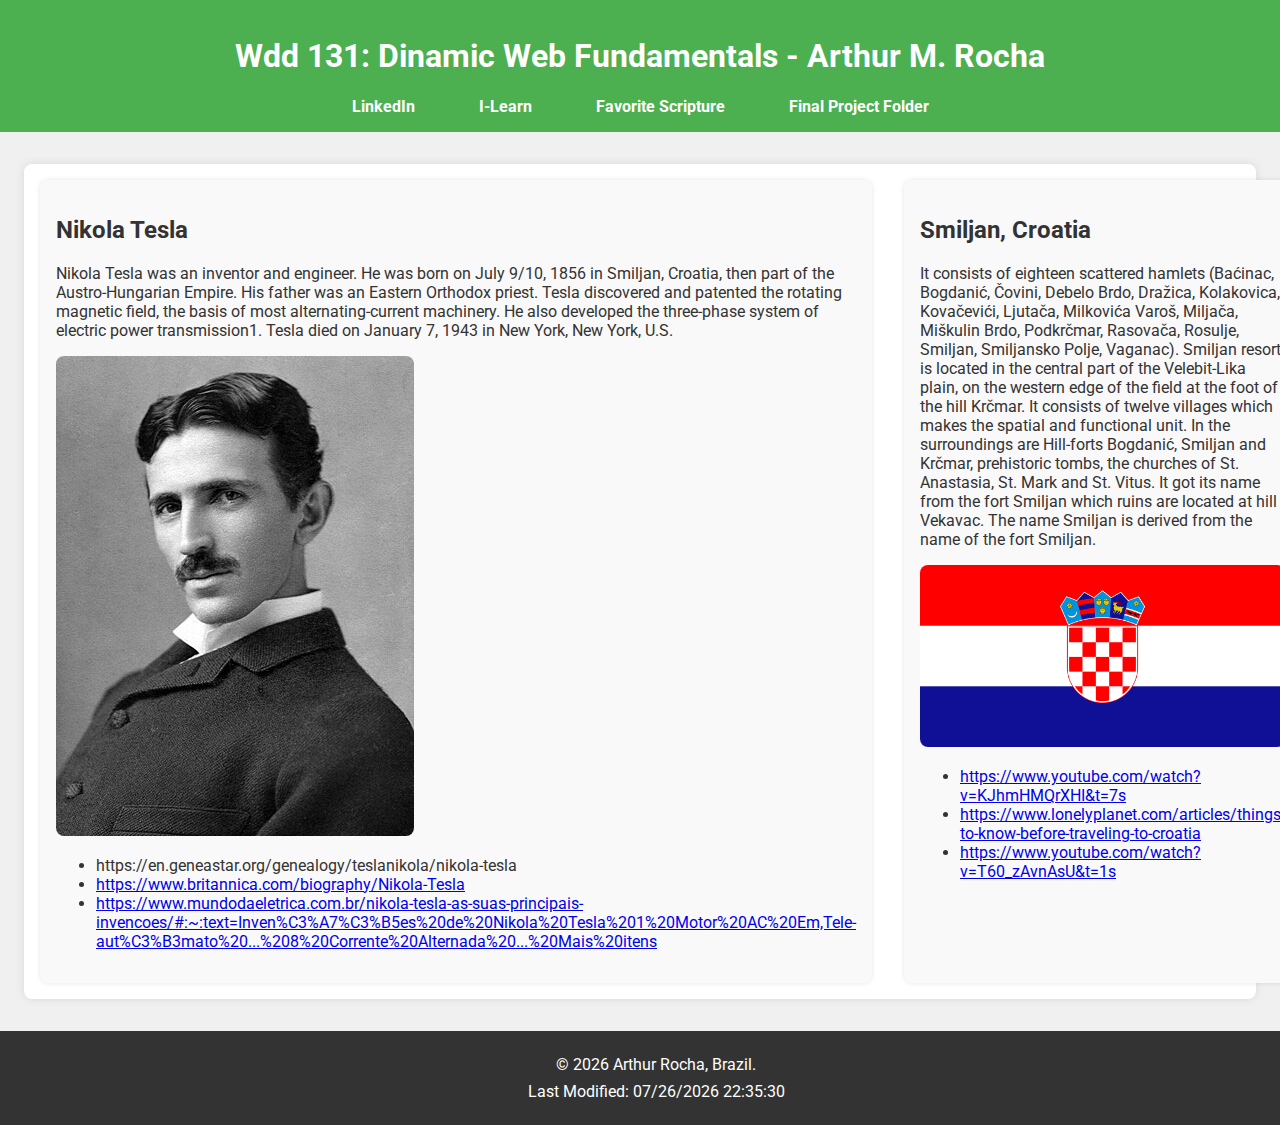
<file: index.html>
<!DOCTYPE html>
<html lang="en">
<head>
    <meta charset="UTF-8">
    <meta name="viewport" content="width=device-width, initial-scale=1.0">
    <title>WDD 131 - Dynamic Web Fundamentals - Arthur Rocha</title>
    <meta name="description" content="WDD 131 - Dynamic Web Fundamentals. Arthur Rocha. Introduction to Javascript .">
    <meta name="author" content="Arthur Rocha">
    <link rel="stylesheet" href="styles/base.css">
    <script src="scripts/getdates.js" defer></script>
</head>
<body>
    <header>
        <h1>Wdd 131: Dinamic Web Fundamentals - Arthur M. Rocha</h1>
        <nav>
            <ul>
                <li><a href="https://www.linkedin.com/in/arthur-rocha-3a6a8a1b5">LinkedIn</a></li>
                <li><a href="https://byui.instructure.com/">I-Learn</a></li>
                <li><a href="https://www.churchofjesuschrist.org/study/scriptures/bofm/ether/12?lang=por">Favorite Scripture</a></li>
                <li><a href="#">Final Project Folder</a></li>
            </ul>
        </nav>
    </header>
    <main>
        <section class="card">
            <h2>Nikola Tesla</h2>
            <p>Nikola Tesla was an inventor and engineer. He was born on July 9/10, 1856 in Smiljan, Croatia, then part of the Austro-Hungarian Empire. His father was an Eastern Orthodox priest. Tesla discovered and patented the rotating magnetic field, the basis of most alternating-current machinery. He also developed the three-phase system of electric power transmission1. Tesla died on January 7, 1943 in New York, New York, U.S.</p>
            <img src="images/Nikola Tesla.jpg" alt=" Image 1">
            <ul>
                <li><a href="#"></a>https://en.geneastar.org/genealogy/teslanikola/nikola-tesla</li>
                <li><a href="#">https://www.britannica.com/biography/Nikola-Tesla</a></li>
                <li><a href="#">https://www.mundodaeletrica.com.br/nikola-tesla-as-suas-principais-invencoes/#:~:text=Inven%C3%A7%C3%B5es%20de%20Nikola%20Tesla%201%20Motor%20AC%20Em,Tele-aut%C3%B3mato%20...%208%20Corrente%20Alternada%20...%20Mais%20itens</a></li>
            </ul>
        </section>
        <section class="card">
            <h2>Smiljan, Croatia</h2>
            <p>It consists of eighteen scattered hamlets (Baćinac, Bogdanić, Čovini, Debelo Brdo, Dražica, Kolakovica, Kovačevići, Ljutača, Milkovića Varoš, Miljača, Miškulin Brdo, Podkrčmar, Rasovača, Rosulje, Smiljan, Smiljansko Polje, Vaganac).

                Smiljan resort is located in the central part of the Velebit-Lika plain, on the western edge of the field at the foot of the hill Krčmar. It consists of twelve villages which makes the spatial and functional unit.
                
                In the surroundings are Hill-forts Bogdanić, Smiljan and Krčmar, prehistoric tombs, the churches of St. Anastasia, St. Mark and St. Vitus. It got its name from the fort Smiljan which ruins are located at hill Vekavac. The name Smiljan is derived from the name of the fort Smiljan.</p>

            <img src="images/Croatia Flag.png" alt="Official flag of croatia ">
            <ul>
                <li><a href="#">https://www.youtube.com/watch?v=KJhmHMQrXHI&t=7s</a></li>
                <li><a href="#">https://www.lonelyplanet.com/articles/things-to-know-before-traveling-to-croatia</a></li>
                <li><a href="#">https://www.youtube.com/watch?v=T60_zAvnAsU&t=1s</a></li>
            </ul>
        </section>
    </main>
    <footer>
        <p>&copy; <span id="currentyear"></span> Arthur Rocha, Brazil.</p>
        <p id="lastModified"></p>
    </footer>
</body>
</html>
</file>
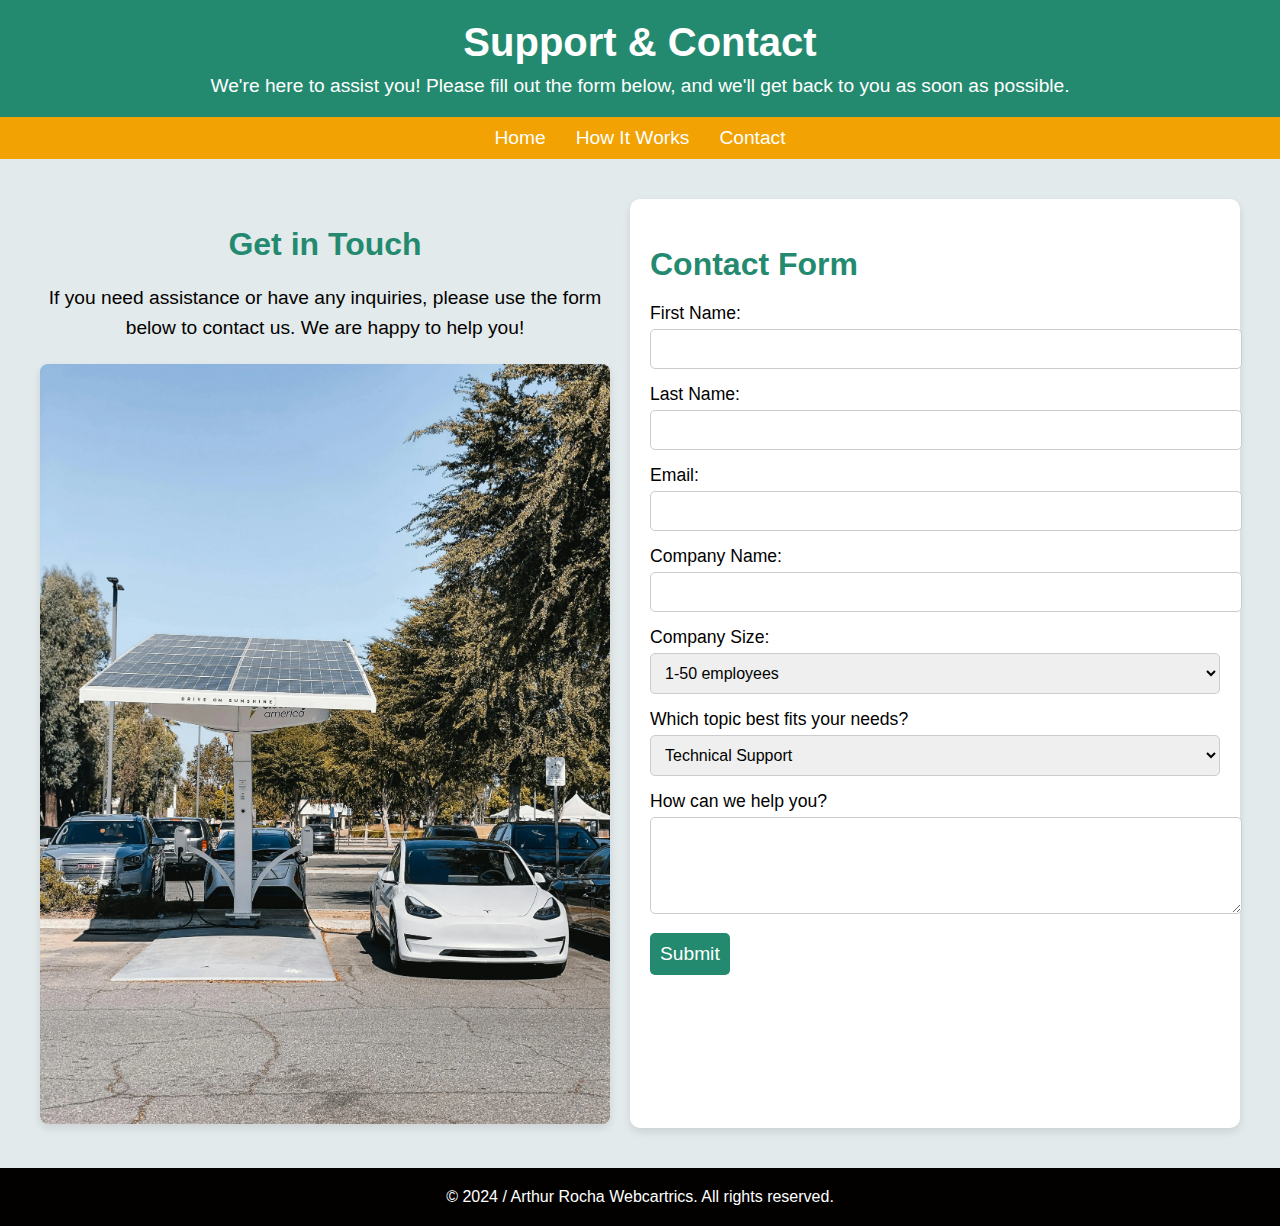
<file: contact.html>
<!DOCTYPE html>
<html lang="en">
<head>
    <meta charset="UTF-8">
    <meta name="viewport" content="width=device-width, initial-scale=1.0">
    <title>Support & Contact</title>
    <link rel="stylesheet" href="styles/contact.css">
    <script src="scripts/contact.js" defer></script>
</head>
<body>
    <header>
        <h1>Support & Contact</h1>
        <p>We're here to assist you! Please fill out the form below, and we'll get back to you as soon as possible.</p>
    </header>

    <nav>
        <a href="homepage.html">Home</a>
        <a href="howworks.html">How It Works</a>
        <a href="contact.html">Contact</a>
    </nav>

    <section class="contact-section">
        <div class="contact-info">
            <h2>Get in Touch</h2>
            <p>If you need assistance or have any inquiries, please use the form below to contact us. We are happy to help you!</p>
            <img src="images/recharging.webp" alt="Support Image" width="600">
        </div>

        <div class="contact-form">
            <h2>Contact Form</h2>
            <form action="#" method="post">
                <label for="first-name">First Name:</label>
                <input type="text" id="first-name" name="first-name" autocomplete="given-name" required>

                <label for="last-name">Last Name:</label>
                <input type="text" id="last-name" name="last-name" autocomplete="family-name" required>

                <label for="email">Email:</label>
                <input type="email" id="email" name="email" autocomplete="email" required>

                <label for="company-name">Company Name:</label>
                <input type="text" id="company-name" name="company-name" autocomplete="organization">

                <label for="company-size">Company Size:</label>
                <select id="company-size" name="company-size" autocomplete="organization">
                    <option value="small">1-50 employees</option>
                    <option value="medium">51-200 employees</option>
                    <option value="large">200+ employees</option>
                </select>

                <label for="topic">Which topic best fits your needs?</label>
                <select id="topic" name="topic" autocomplete="off">
                    <option value="technical-support">Technical Support</option>
                    <option value="sales-inquiry">Sales Inquiry</option>
                    <option value="general-question">General Question</option>
                    <option value="partnership">Partnership</option>
                </select>

                <label for="message">How can we help you?</label>
                <textarea id="message" name="message" rows="5" autocomplete="off" required></textarea>

                <button type="submit">Submit</button>
            </form>
        </div>
    </section>

    <footer>
        <p>&copy; 2024 / Arthur Rocha Webcartrics. All rights reserved.</p>
    </footer>
</body>
</html>
</file>
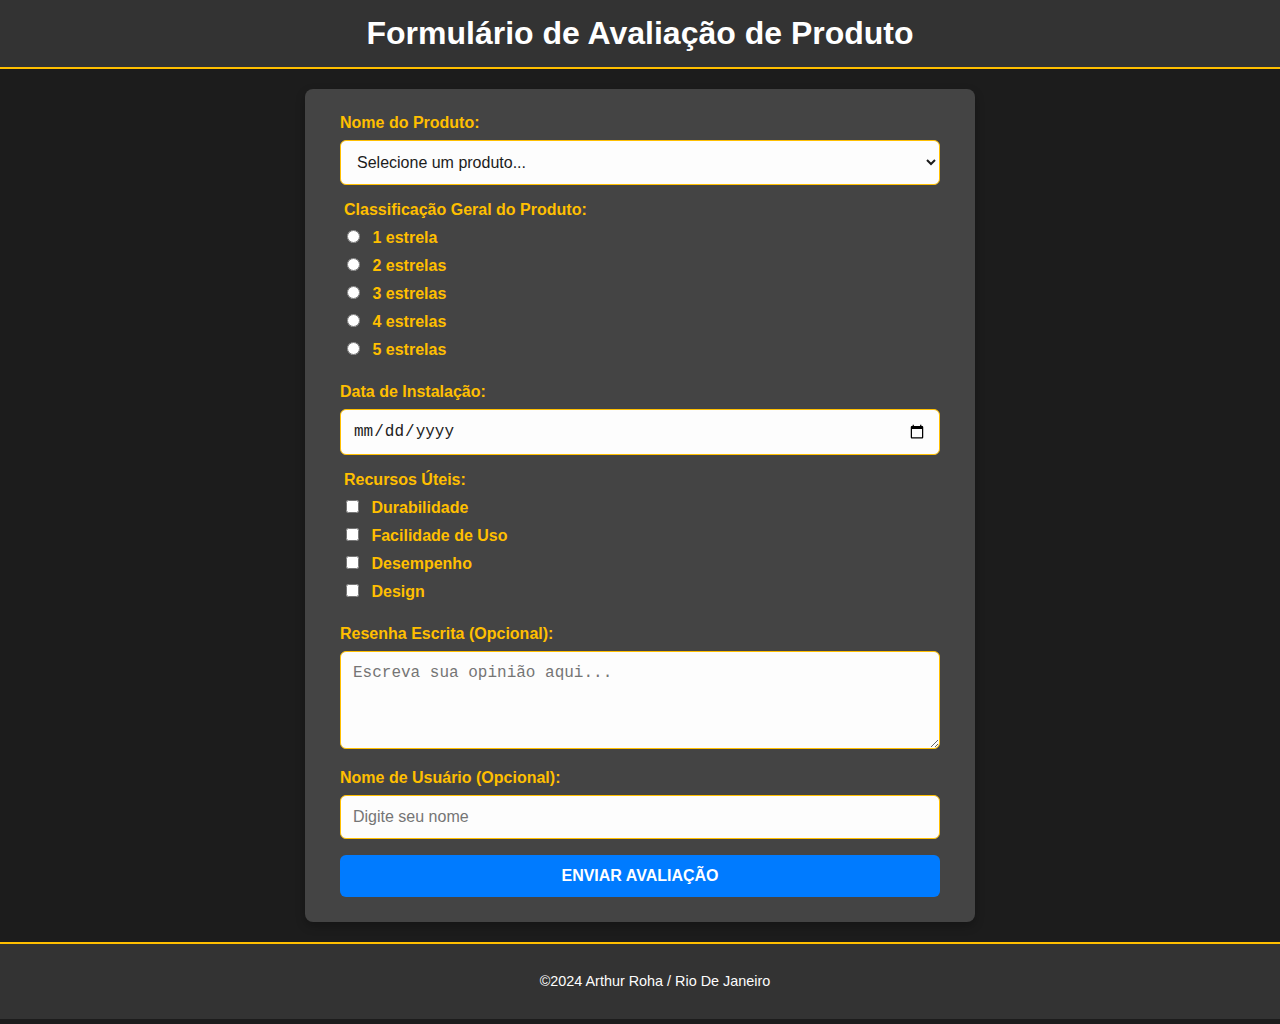
<file: form.html>
<!DOCTYPE html>
<html lang="pt-BR">
<head>
    <meta charset="UTF-8">
    <meta name="viewport" content="width=device-width, initial-scale=1.0">
    <title>Formulário de Avaliação de Produto</title>
    <link rel="stylesheet" href="styles/form.css">
    <script defer src="scripts/form.js"></script>
</head>
<body>
    <h1>Formulário de Avaliação de Produto</h1>
    <form action="review.html" method="get">
        <!-- Nome do Produto -->
        <label for="product">Nome do Produto:</label>
        <select id="product" name="product" required>
            <option value="" disabled selected>Selecione um produto...</option>
            <!-- As opções serão preenchidas dinamicamente pelo JavaScript -->
        </select>

        <!-- Classificação Geral -->
        <fieldset>
            <legend>Classificação Geral do Produto:</legend>
            <label for="rating-1">
                <input type="radio" name="rating" value="1" id="rating-1" required>
                1 estrela
            </label>
            <label for="rating-2">
                <input type="radio" name="rating" value="2" id="rating-2" required>
                2 estrelas
            </label>
            <label for="rating-3">
                <input type="radio" name="rating" value="3" id="rating-3" required>
                3 estrelas
            </label>
            <label for="rating-4">
                <input type="radio" name="rating" value="4" id="rating-4" required>
                4 estrelas
            </label>
            <label for="rating-5">
                <input type="radio" name="rating" value="5" id="rating-5" required>
                5 estrelas
            </label>
        </fieldset>

        <!-- Data de Instalação -->
        <label for="installation-date">Data de Instalação:</label>
        <input type="date" id="installation-date" name="installation_date" required>

        <!-- Recursos Úteis -->
        <fieldset>
            <legend>Recursos Úteis:</legend>
            <label for="feature1">
                <input type="checkbox" id="feature1" name="features" value="Durability">
                Durabilidade
            </label>
            <label for="feature2">
                <input type="checkbox" id="feature2" name="features" value="Ease of Use">
                Facilidade de Uso
            </label>
            <label for="feature3">
                <input type="checkbox" id="feature3" name="features" value="Performance">
                Desempenho
            </label>
            <label for="feature4">
                <input type="checkbox" id="feature4" name="features" value="Design">
                Design
            </label>
        </fieldset>

        <!-- Resenha Escrita -->
        <label for="review">Resenha Escrita (Opcional):</label>
        <textarea id="review" name="review" rows="4" cols="50" placeholder="Escreva sua opinião aqui..."></textarea>

        <!-- Nome de Usuário -->
        <label for="username">Nome de Usuário (Opcional):</label>
        <input type="text" id="username" name="username" placeholder="Digite seu nome">

        <!-- Botão de Envio -->
        <input type="submit" value="Enviar Avaliação">
    </form>

    <!-- Rodapé -->
    <footer>
        <p>&copy;2024 Arthur Roha / Rio De Janeiro </p>
    </footer>
</body>
</html>
</file>
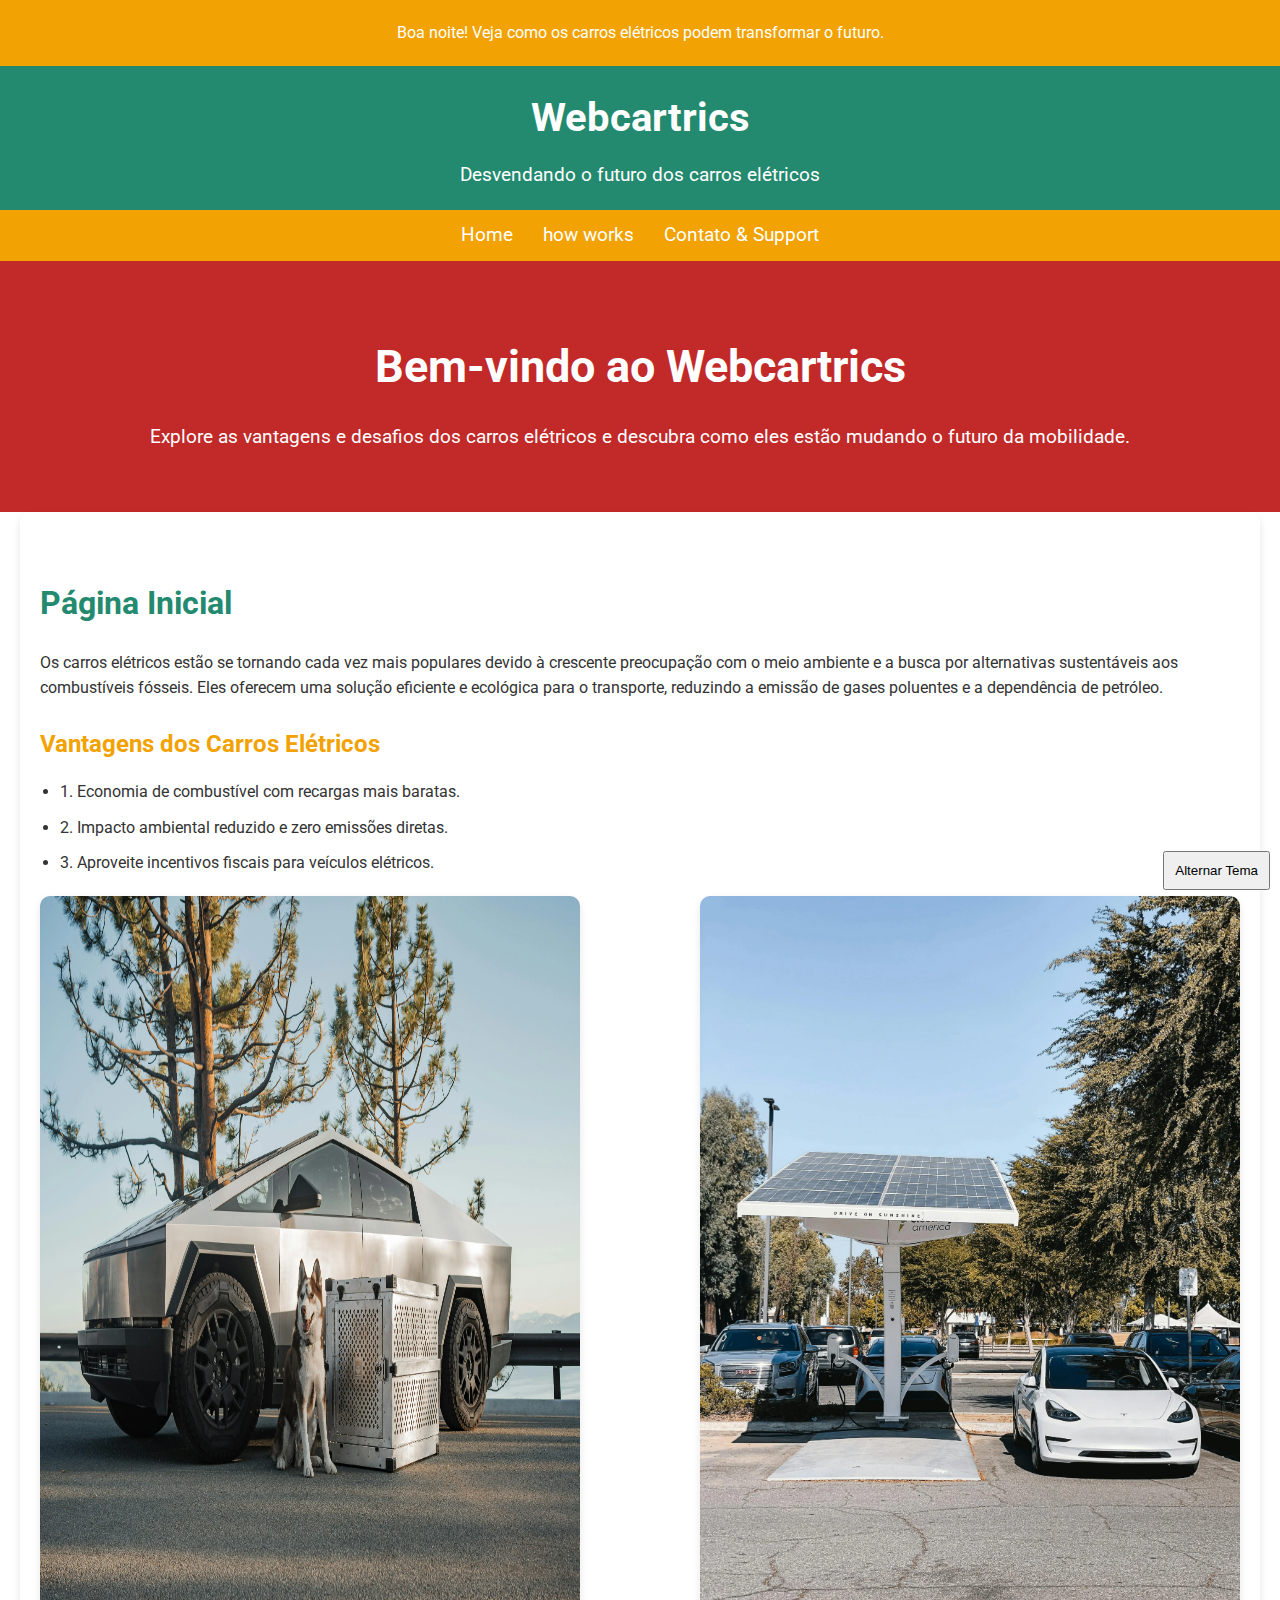
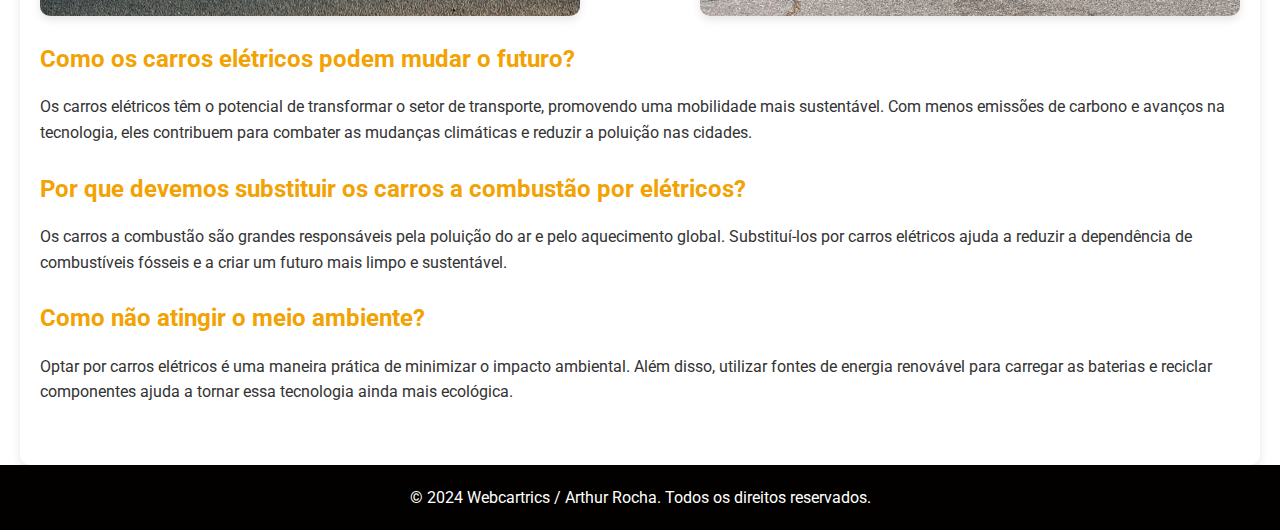
<file: homepage.html>
<!DOCTYPE html>
<html lang="Pt-br">
<head>
    <meta charset="UTF-8">
    <meta name="viewport" content="width=device-width, initial-scale=1.0">
    <title>Webcartrics</title>
    <link rel="stylesheet" href="styles/homepage.css">
    <script src="scripts/homepage.js" defer></script>
</head>
<body>
    <header>
        <h1>Webcartrics</h1>
        <p>Desvendando o futuro dos carros elétricos</p>
    </header>
    
    <nav>
        <a href="homepage.html">Home</a>
        <a href="howworks.html">how works</a>
        <a href="contact.html">Contato & Support</a>
    </nav>

    <div class="hero">
        <h1>Bem-vindo ao Webcartrics</h1>
        <p>Explore as vantagens e desafios dos carros elétricos e descubra como eles estão mudando o futuro da mobilidade.</p>
    </div>

    <section id="home" class="content">
        <h2>Página Inicial</h2>
        <p>Os carros elétricos estão se tornando cada vez mais populares devido à crescente preocupação com o meio ambiente e a busca por alternativas sustentáveis aos combustíveis fósseis. Eles oferecem uma solução eficiente e ecológica para o transporte, reduzindo a emissão de gases poluentes e a dependência de petróleo.</p>
        <h3>Vantagens dos Carros Elétricos</h3>
        <ul>
            <li><strong>Economia de Combustível:</strong> Carros elétricos são mais eficientes em termos de energia e podem ser carregados a um custo menor em comparação com o abastecimento de gasolina ou diesel.</li>
            <li><strong>Impacto Ambiental Reduzido:</strong> Eles produzem zero emissões diretas, ajudando a melhorar a qualidade do ar e a combater as mudanças climáticas.</li>
            <li><strong>Incentivos Governamentais:</strong> Muitos governos oferecem incentivos fiscais e subsídios para a compra de veículos elétricos, tornando-os mais acessíveis.</li>
        </ul>
        <div class="image-container">
            <img src="images/electriccar.webp" alt="Image 1" data-src="images/electriccar.webp" class="lazy-loaded">
            <img src="images/recharging.webp" alt="Image 2" data-src="images/recharging.webp" class="lazy-loaded">
        </div>
        <h3>Como os carros elétricos podem mudar o futuro?</h3>
        <p>Os carros elétricos têm o potencial de transformar o setor de transporte, promovendo uma mobilidade mais sustentável. Com menos emissões de carbono e avanços na tecnologia, eles contribuem para combater as mudanças climáticas e reduzir a poluição nas cidades.</p>
        <h3>Por que devemos substituir os carros a combustão por elétricos?</h3>
        <p>Os carros a combustão são grandes responsáveis pela poluição do ar e pelo aquecimento global. Substituí-los por carros elétricos ajuda a reduzir a dependência de combustíveis fósseis e a criar um futuro mais limpo e sustentável.</p>
        <h3>Como não atingir o meio ambiente?</h3>
        <p>Optar por carros elétricos é uma maneira prática de minimizar o impacto ambiental. Além disso, utilizar fontes de energia renovável para carregar as baterias e reciclar componentes ajuda a tornar essa tecnologia ainda mais ecológica.</p>
    </section>
    <footer>
        <p>&copy; 2024 Webcartrics / Arthur Rocha. Todos os direitos reservados.</p>
    </footer>
</body>
</html>
</file>
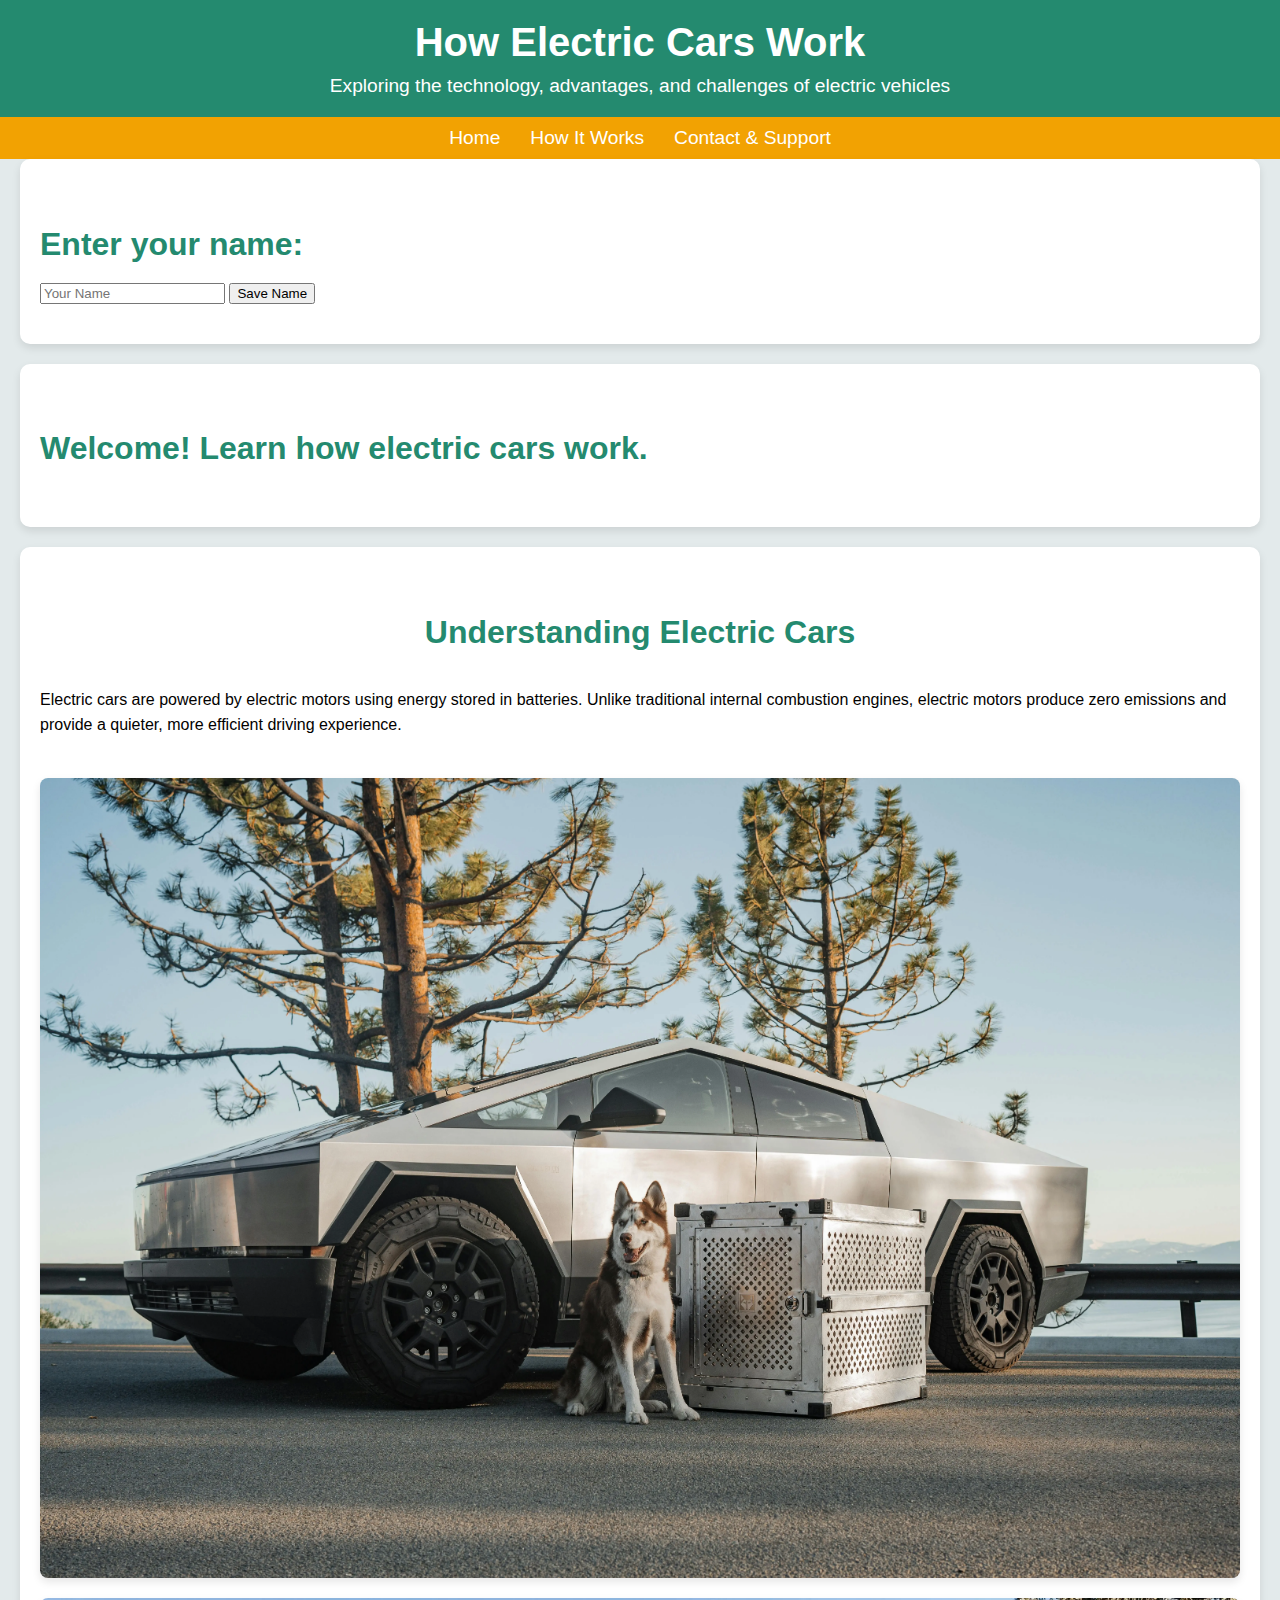
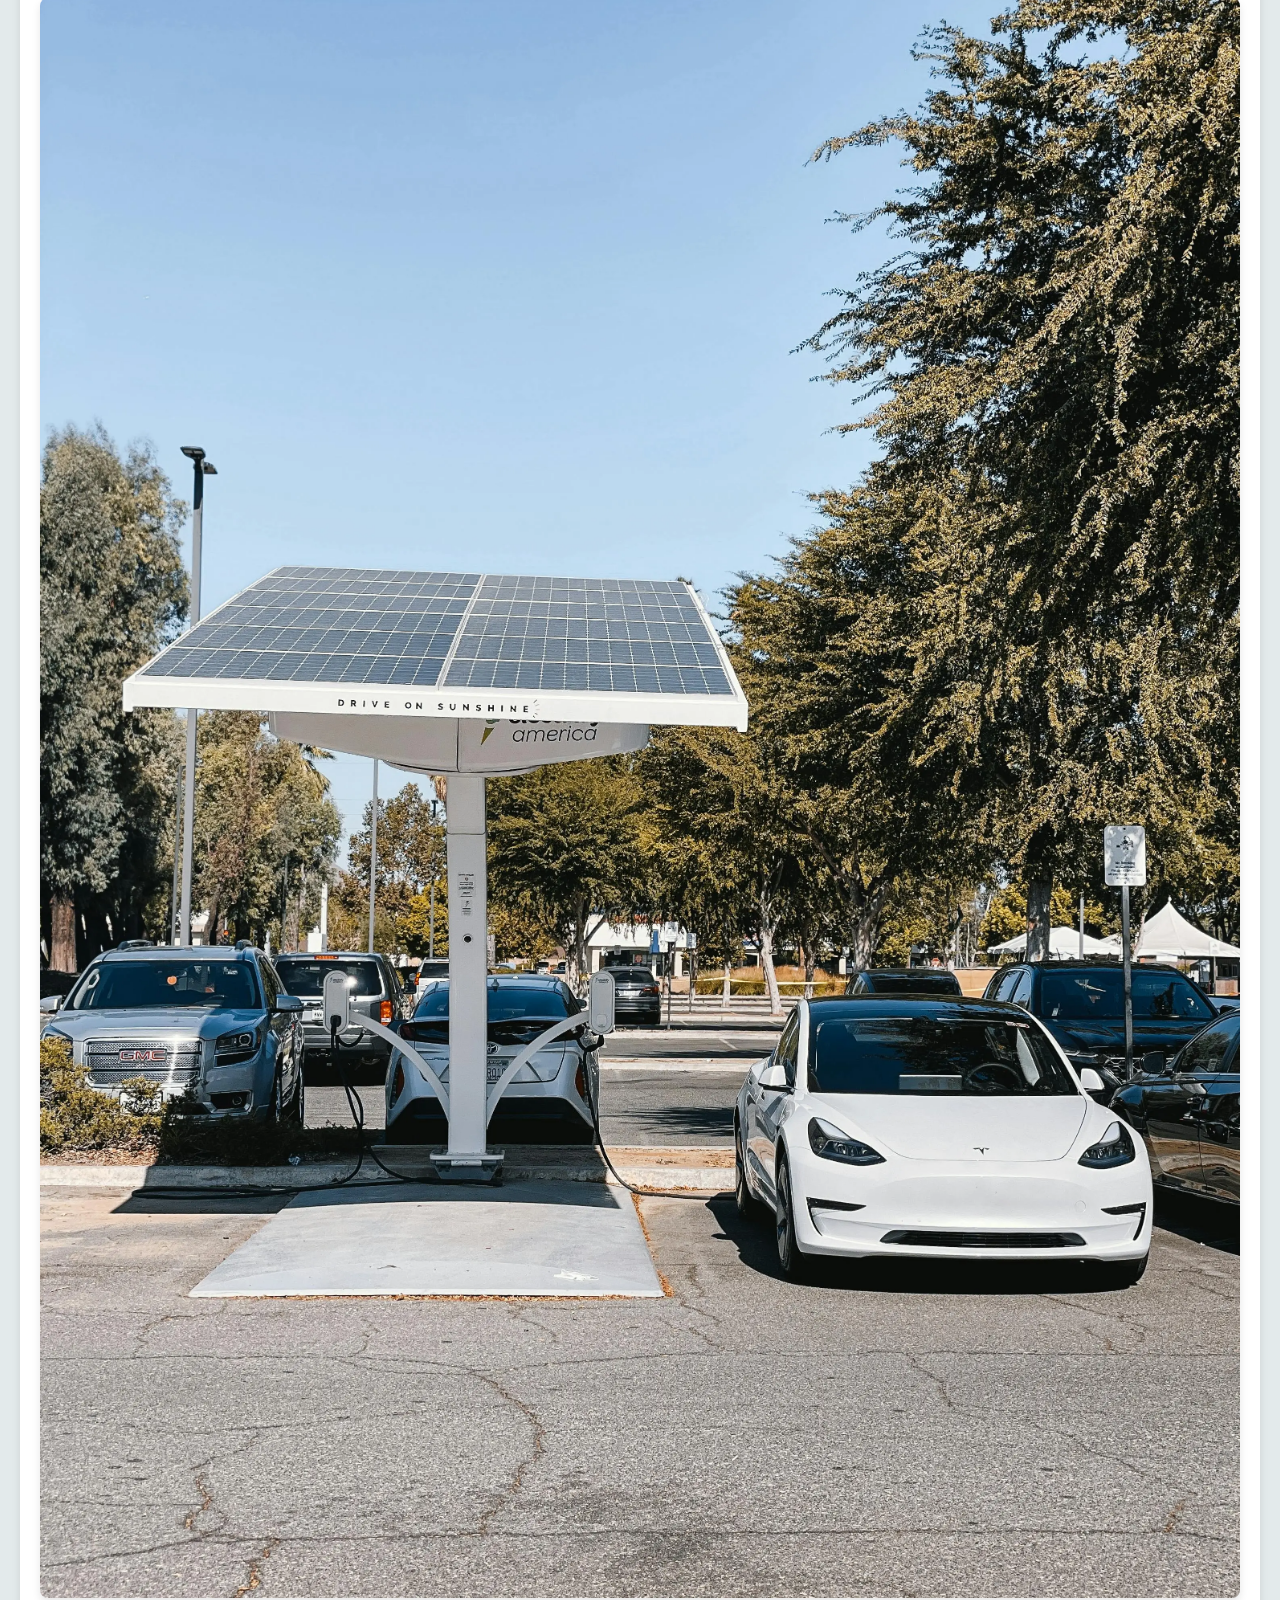
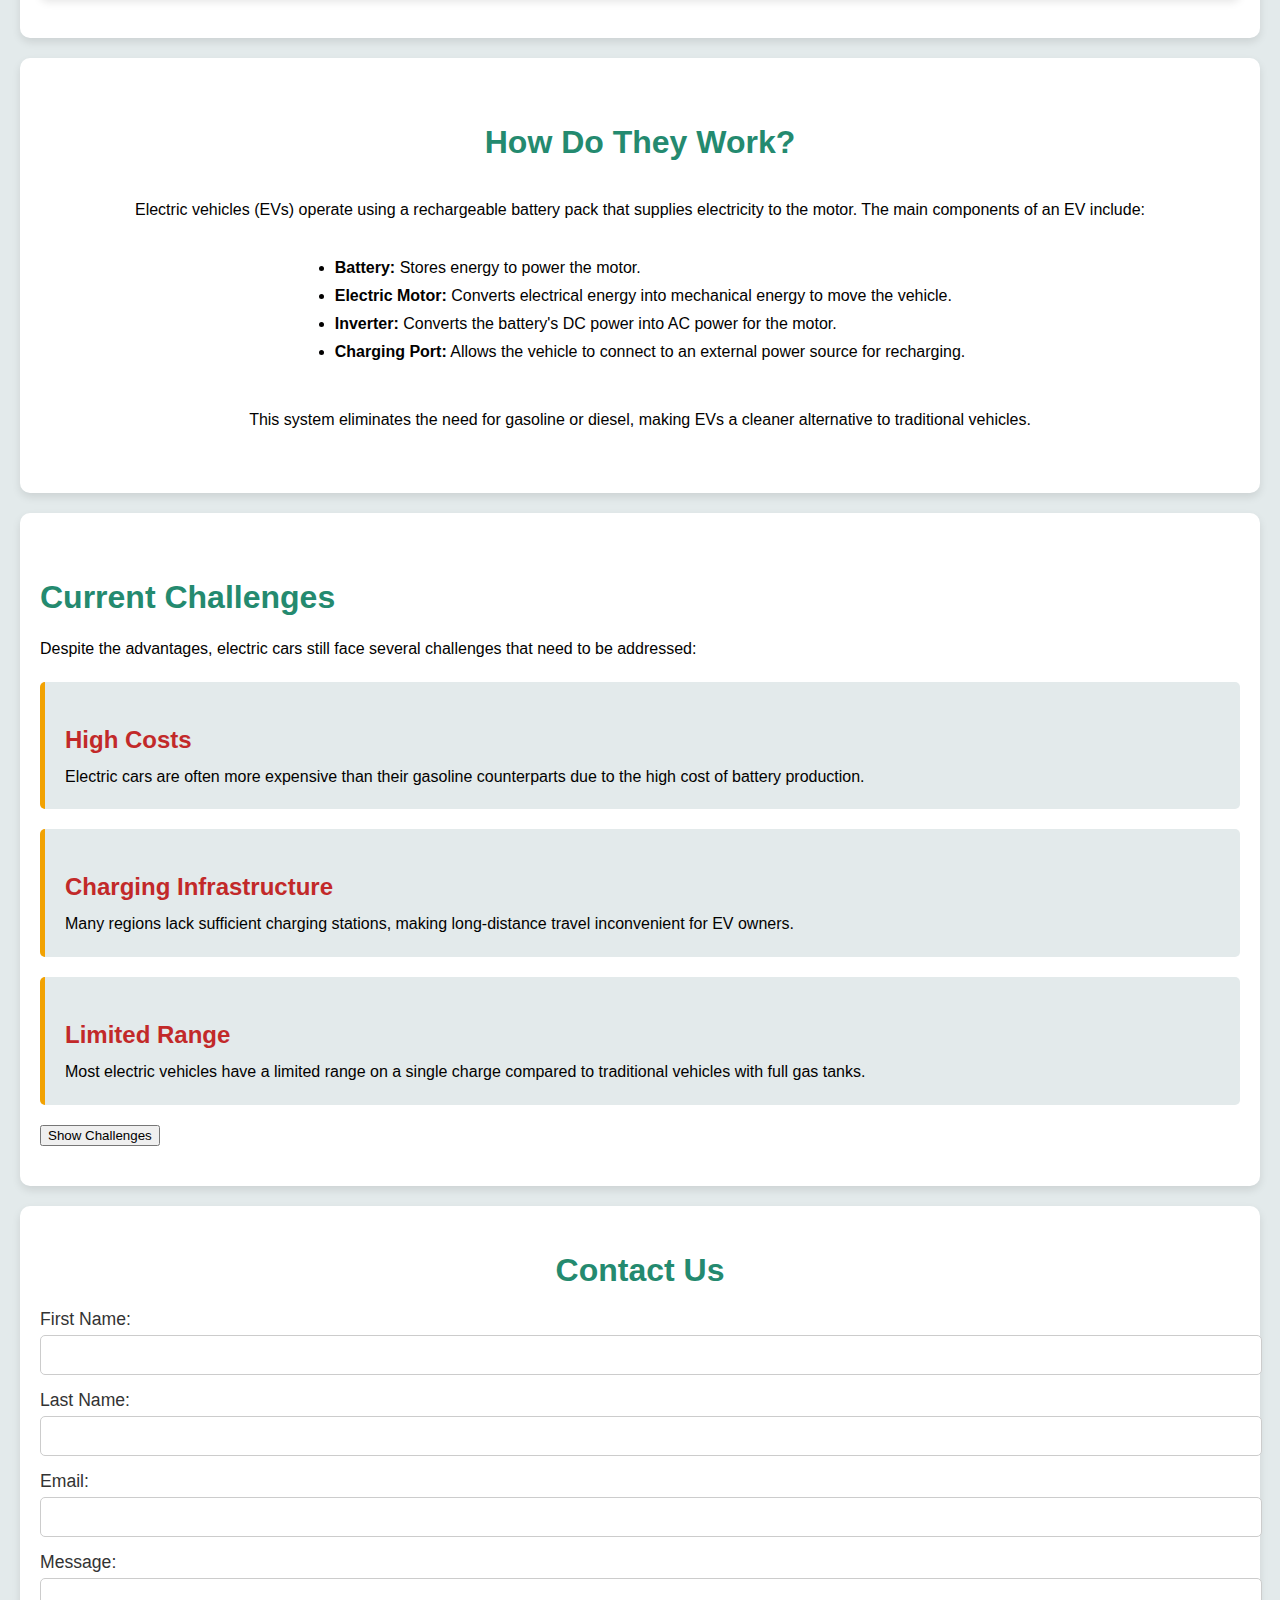
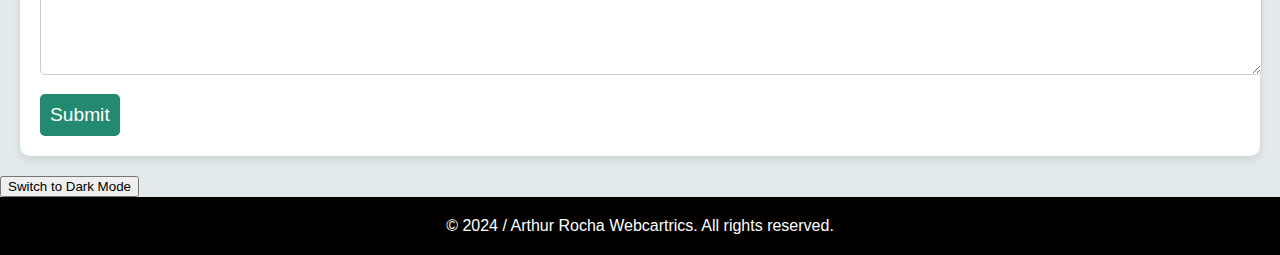
<file: howworks.html>
<!DOCTYPE html>
<html lang="en">
<head>
    <meta charset="UTF-8">
    <meta name="viewport" content="width=device-width, initial-scale=1.0">
    <title>How Electric Cars Work</title>
    <link rel="stylesheet" href="styles/howworks.css">
    <script src="scripts/howworks.js" defer></script>
</head>
<body>
    <header>
        <h1>How Electric Cars Work</h1>
        <p>Exploring the technology, advantages, and challenges of electric vehicles</p>
    </header>

    <nav>
        <a href="homepage.html">Home</a>
        <a href="howworks.html">How It Works</a>
        <a href="contact.html">Contact & Support</a>
    </nav>

    <!-- Seção para o nome do usuário -->
    <section class="user-name">
        <h2>Enter your name:</h2>
        <input type="text" id="user-name" placeholder="Your Name">
        <button id="save-name">Save Name</button>
    </section>

    <!-- Seção de boas-vindas personalizada -->
    <section class="welcome-message">
        <h2 id="welcome-message">Bem-vindo ao Webcartrics!</h2>
    </section>

    <!-- Seção de introdução aos carros elétricos -->
    <section class="intro">
        <h2>Understanding Electric Cars</h2>
        <p>Electric cars are powered by electric motors using energy stored in batteries. Unlike traditional internal combustion engines, electric motors produce zero emissions and provide a quieter, more efficient driving experience.</p>
        <!-- Primeira imagem inserida dinamicamente pelo JavaScript -->
    </section>

    <!-- Seção de como os carros elétricos funcionam -->
    <section class="operation">
        <h2>How Do They Work?</h2>
        <p>Electric vehicles (EVs) operate using a rechargeable battery pack that supplies electricity to the motor. The main components of an EV include:</p>
        <ul>
            <li><strong>Battery:</strong> Stores energy to power the motor.</li>
            <li><strong>Electric Motor:</strong> Converts electrical energy into mechanical energy to move the vehicle.</li>
            <li><strong>Inverter:</strong> Converts the battery's DC power into AC power for the motor.</li>
            <li><strong>Charging Port:</strong> Allows the vehicle to connect to an external power source for recharging.</li>
        </ul>
        <p>This system eliminates the need for gasoline or diesel, making EVs a cleaner alternative to traditional vehicles.</p>
        <!-- Segunda imagem inserida dinamicamente pelo JavaScript -->
    </section>

    <!-- Seção de desafios atuais dos carros elétricos -->
    <section class="challenges">
        <h2>Current Challenges</h2>
        <p>Despite the advantages, electric cars still face several challenges that need to be addressed:</p>
        <div class="challenge">
            <h3>High Costs</h3>
            <p>Electric cars are often more expensive than their gasoline counterparts due to the high cost of battery production.</p>
        </div>
        <div class="challenge">
            <h3>Charging Infrastructure</h3>
            <p>Many regions lack sufficient charging stations, making long-distance travel inconvenient for EV owners.</p>
        </div>
        <div class="challenge">
            <h3>Limited Range</h3>
            <p>Most electric vehicles have a limited range on a single charge compared to traditional vehicles with full gas tanks.</p>
        </div>
        <button id="toggle-challenges">Show Challenges</button>
    </section>

    <!-- Formulário de contato -->
    <section class="contact-form">
        <h2>Contact Us</h2>
        <form action="#" method="post">
            <label for="first-name">First Name:</label>
            <input type="text" id="first-name" name="first-name" autocomplete="given-name" required>

            <label for="last-name">Last Name:</label>
            <input type="text" id="last-name" name="last-name" autocomplete="family-name" required>

            <label for="email">Email:</label>
            <input type="email" id="email" name="email" autocomplete="email" required>

            <label for="message">Message:</label>
            <textarea id="message" name="message" rows="5" autocomplete="off" required></textarea>

            <button type="submit">Submit</button>
        </form>
    </section>

    <!-- Botão para alternar entre modos claro e escuro -->
    <button id="mode-toggle">Switch to Dark Mode</button>

    <footer>
        <p>&copy; 2024 / Arthur Rocha Webcartrics. All rights reserved.</p>
    </footer>
</body>
</html>
</file>
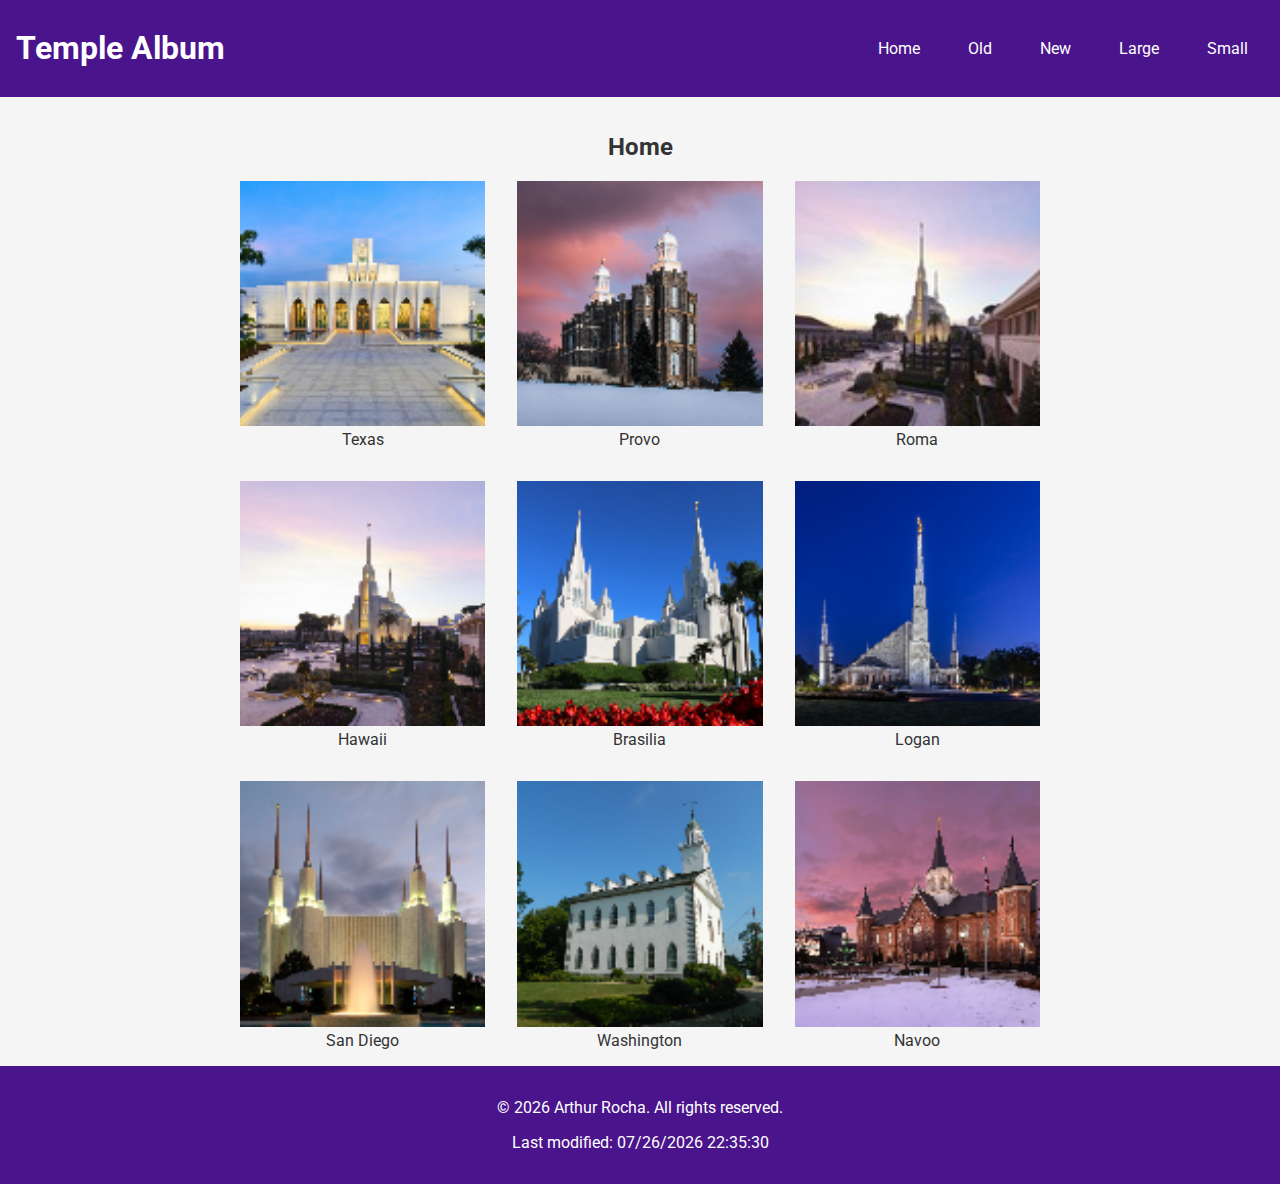
<file: temples.html>
<!DOCTYPE html>
<html lang="en">
<head>
    <meta charset="UTF-8">
    <meta name="viewport" content="width=device-width, initial-scale=1.0">
    <title>Temple Album</title>
    <link rel="stylesheet" href="styles/temples.css">
    <link rel="stylesheet" href="styles/temples-large.css">
    <script src="scripts/temples.js" defer></script>
</head>
<body>
    <header>
        <h1>Temple Album</h1>
        <button class="hamburger" aria-label="Toggle navigation">☰</button>
        <nav>
            <ul>
                <li><a href="#">Home</a></li>
                <li><a href="#">Old</a></li>
                <li><a href="#">New</a></li>
                <li><a href="#">Large</a></li>
                <li><a href="#">Small</a></li>
            </ul>
        </nav>
    </header>
    <main>
        <h2>Home</h2>
        <div class="gallery">
            <figure>
                <img src="images/temple1.png" alt="Temple Name">
                <figcaption>Texas</figcaption>
            </figure>
            <figure>
                <img src="images/temple2.png" alt="Temple Name">
                <figcaption>Provo</figcaption>
            </figure>
            <figure>
                <img src="images/temple3.jpg" alt="Temple Name">
                <figcaption>Roma</figcaption>
            </figure>
            <figure>
                <img src="images/temple4.png" alt="Temple Name">
                <figcaption>Hawaii</figcaption>
            </figure>
            <figure>
                <img src="images/temple5.png" alt="Temple Name">
                <figcaption>Brasilia</figcaption>
            </figure>
            <figure>
                <img src="images/temple6.png" alt="Temple Name">
                <figcaption>Logan</figcaption>
            </figure>
            <figure>
                <img src="images/temple7.png" alt="Temple Name">
                <figcaption>San Diego</figcaption>
            </figure>
            <figure>
                <img src="images/temple8.png" alt="Temple Name">
                <figcaption>Washington</figcaption>
            </figure>
            <figure>
                <img src="images/temple9.png" alt="Temple Name">
                <figcaption>Navoo</figcaption>
            </figure>
            
        </div>
    </main>
    <footer>
        <p>&copy; <span id="year"></span> Arthur Rocha. All rights reserved.</p>
        <p>Last modified: <span id="lastModified"></span></p>
    </footer>
</body>
</html>
</file>
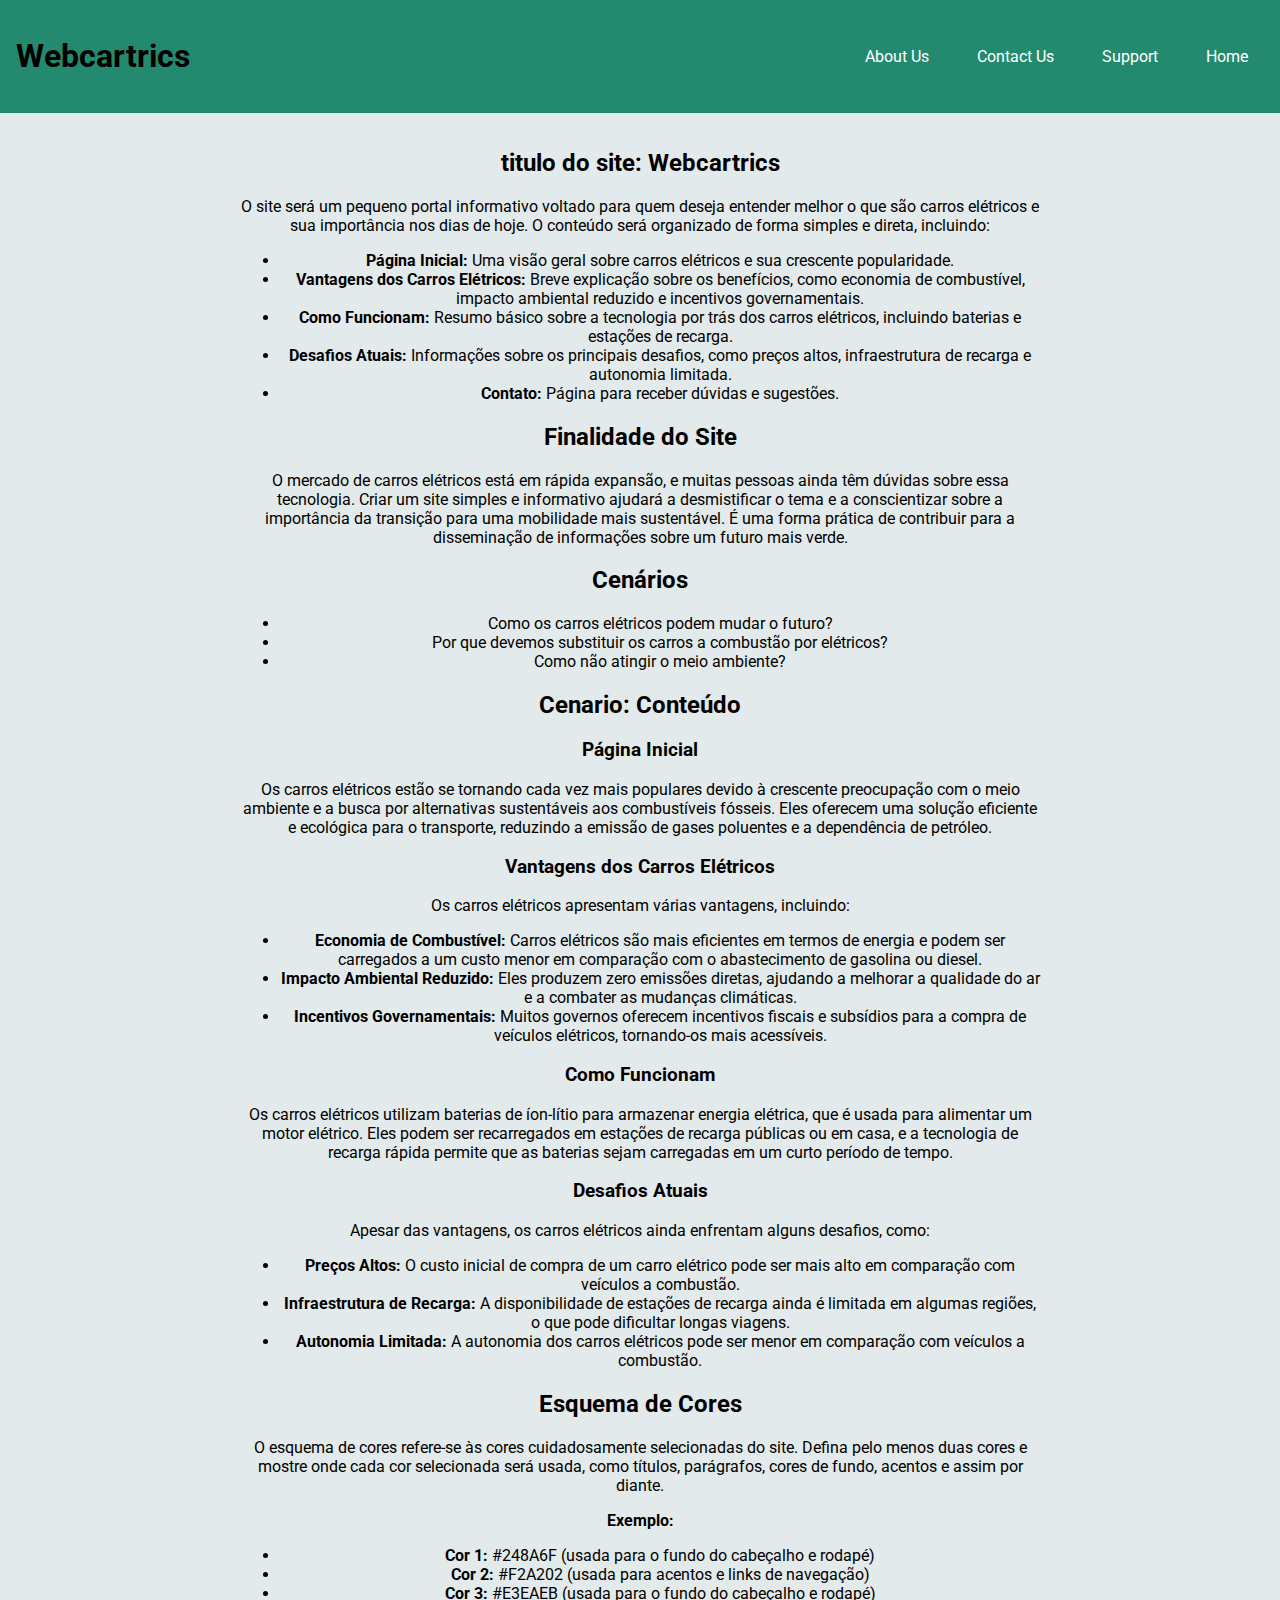
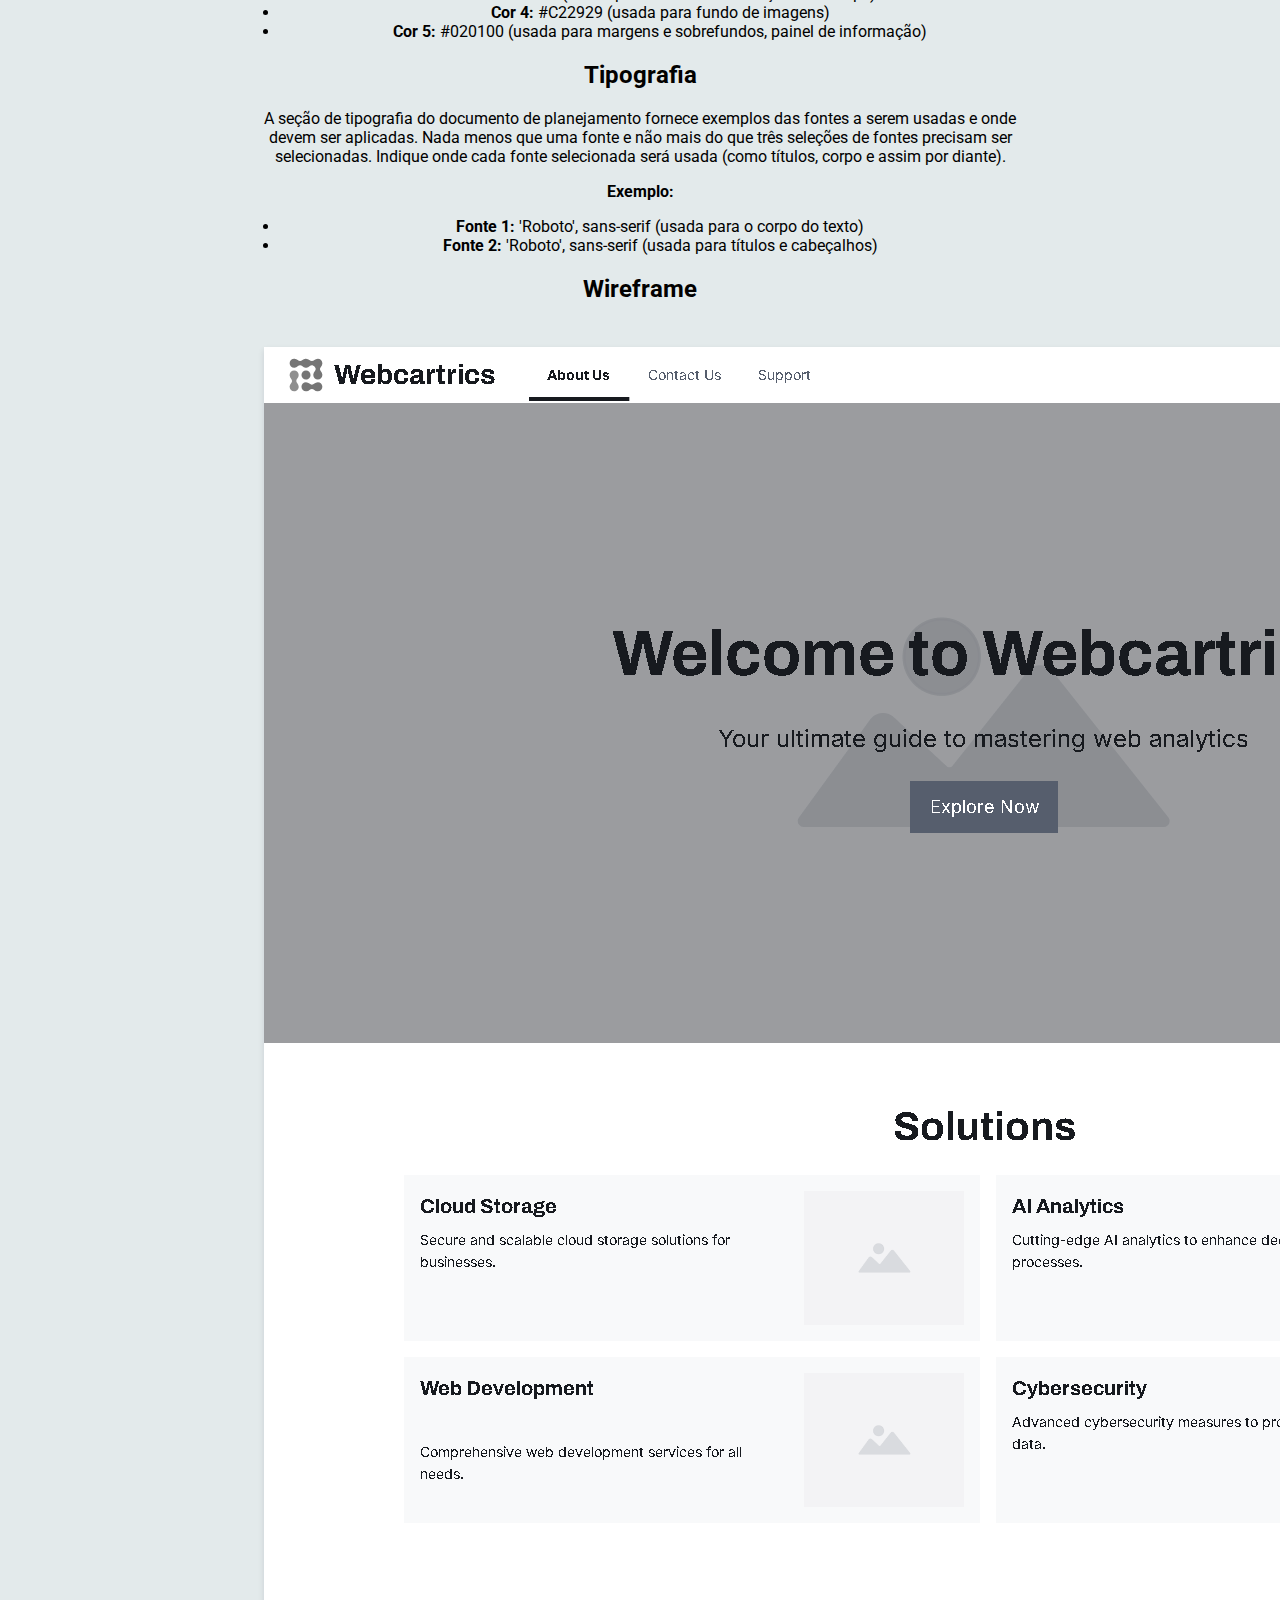
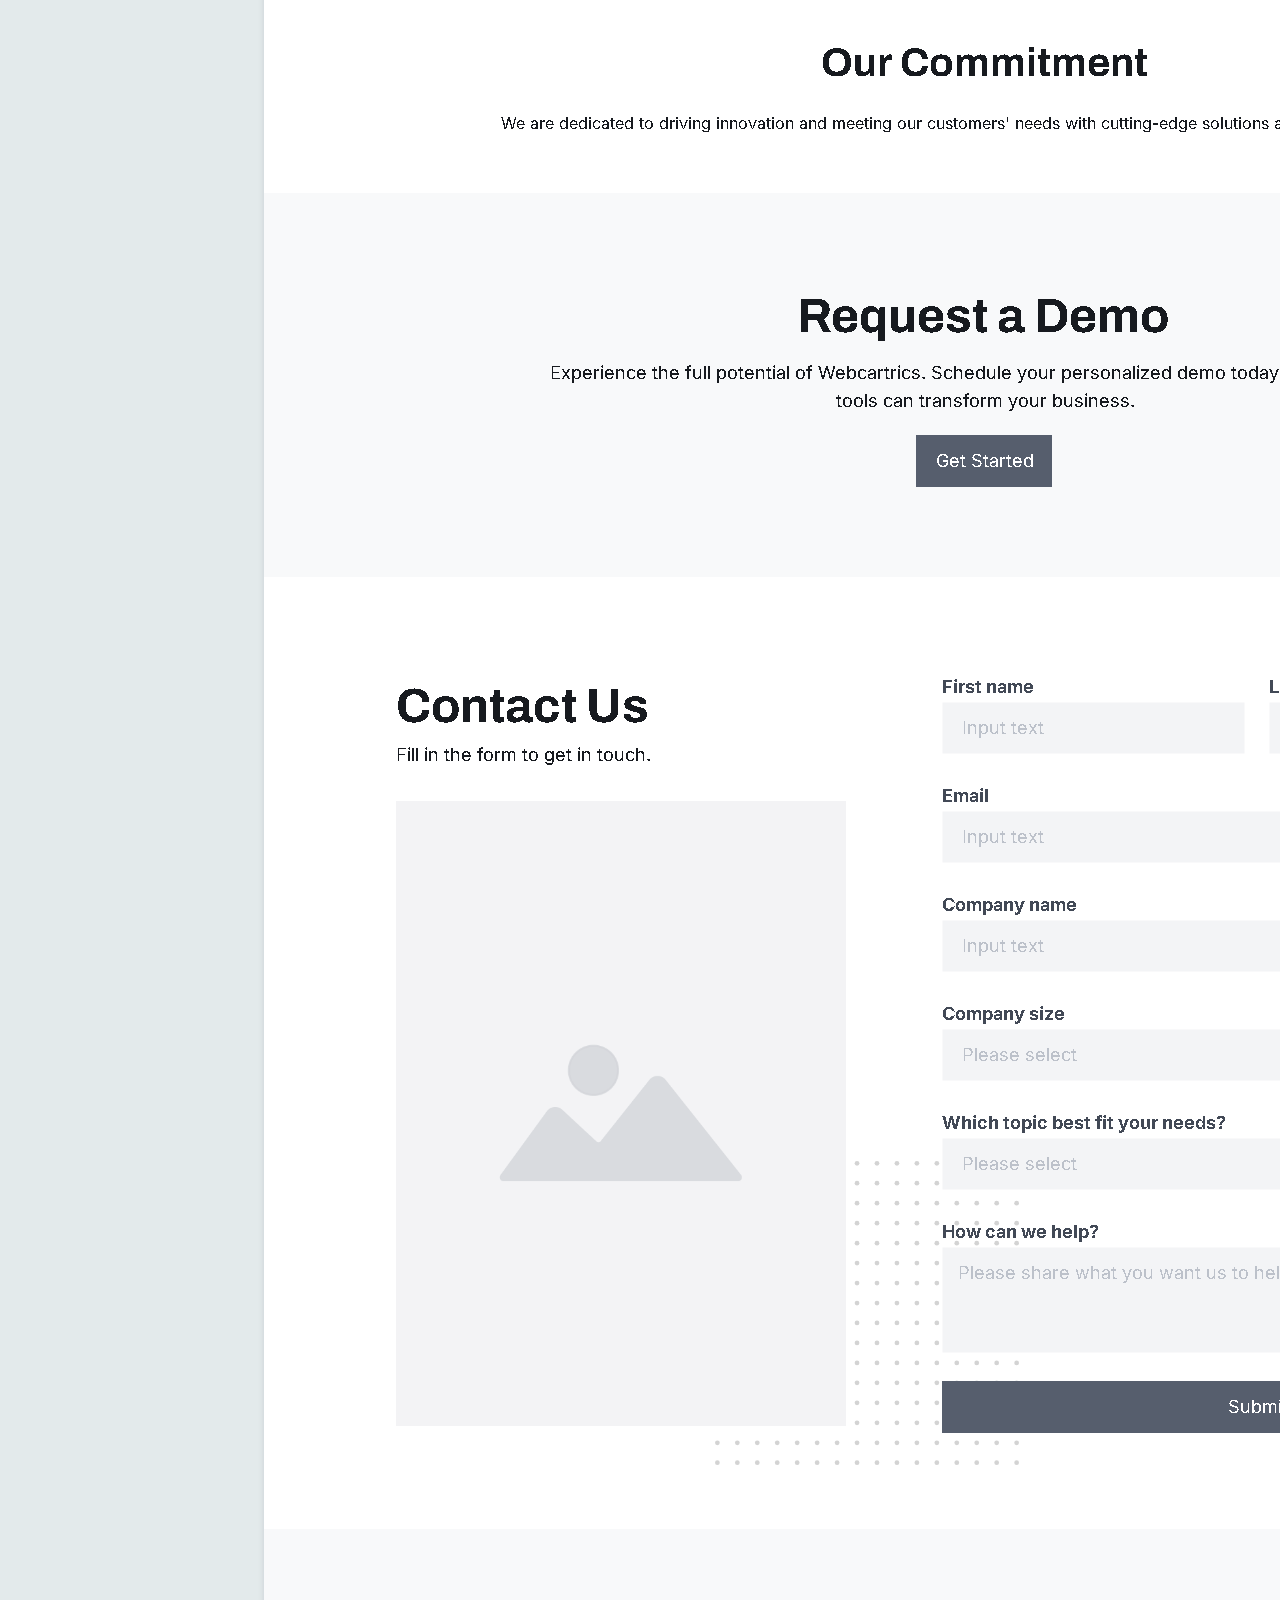
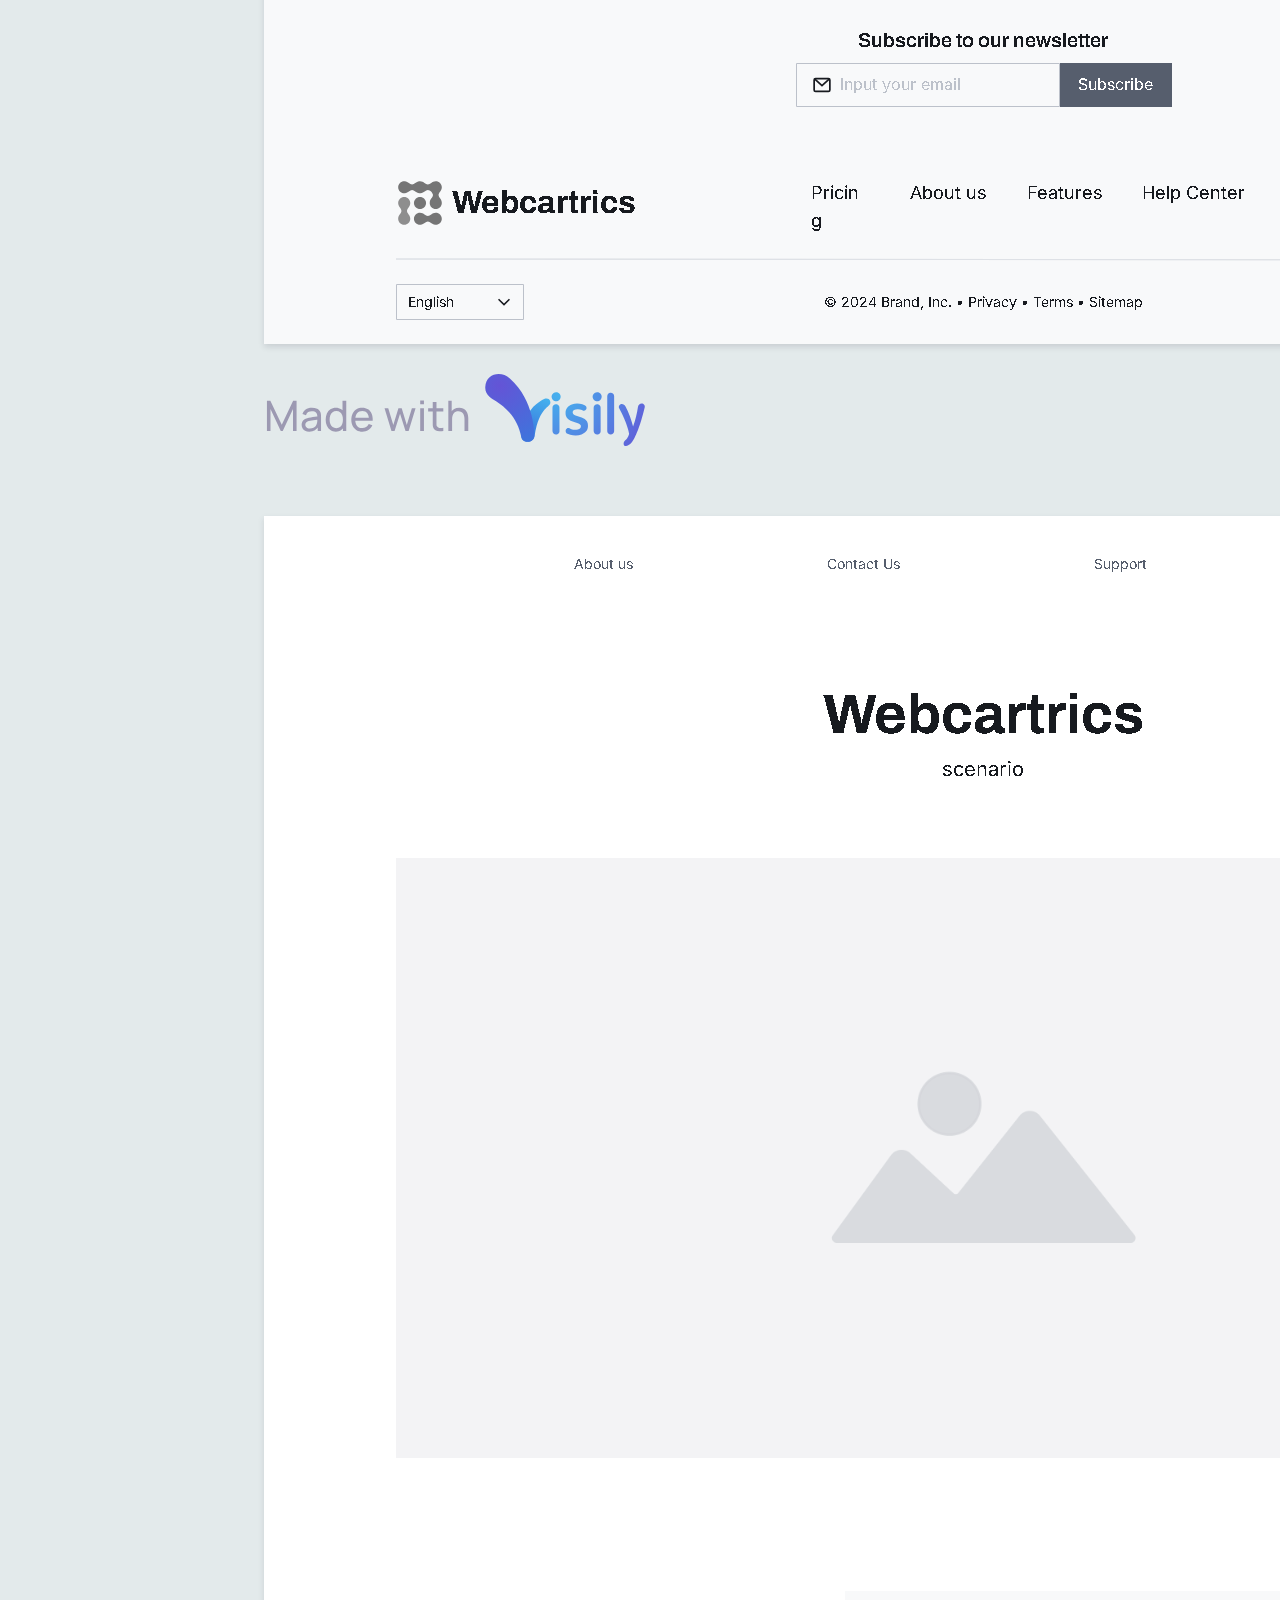
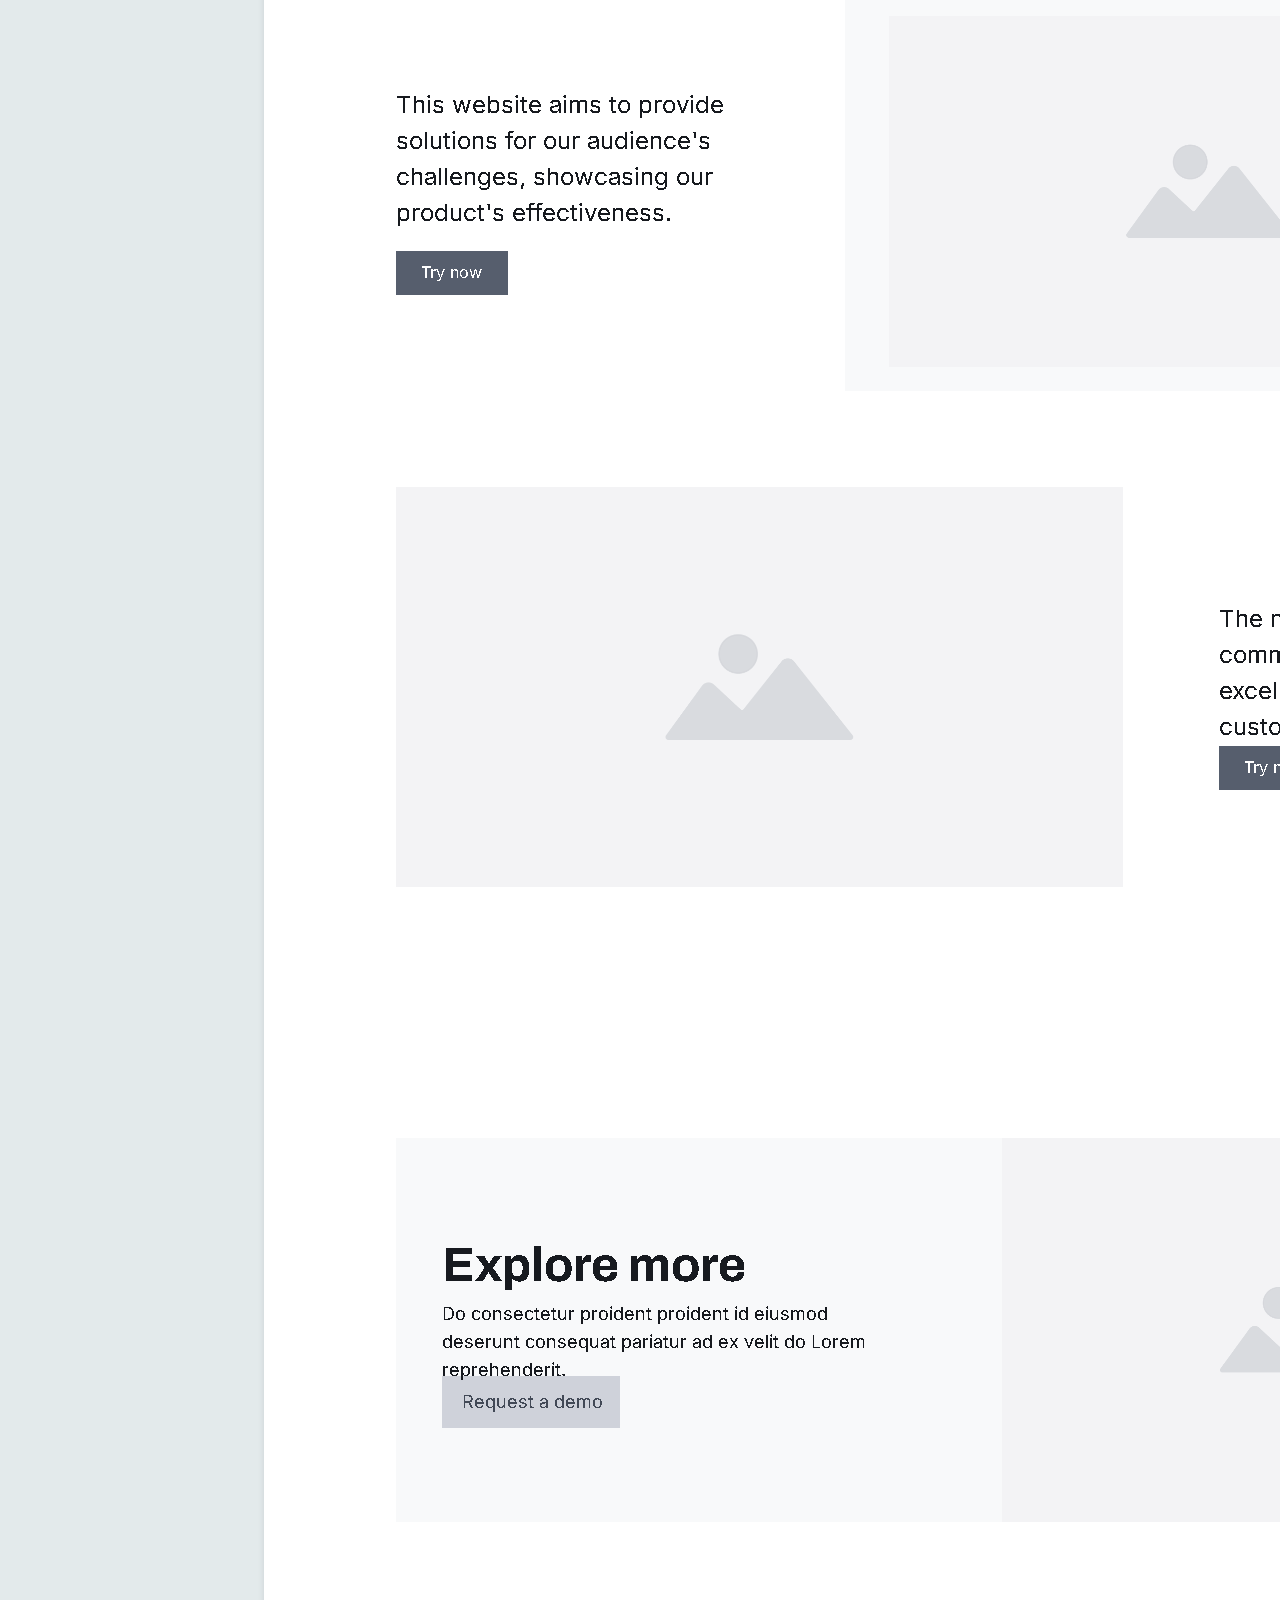
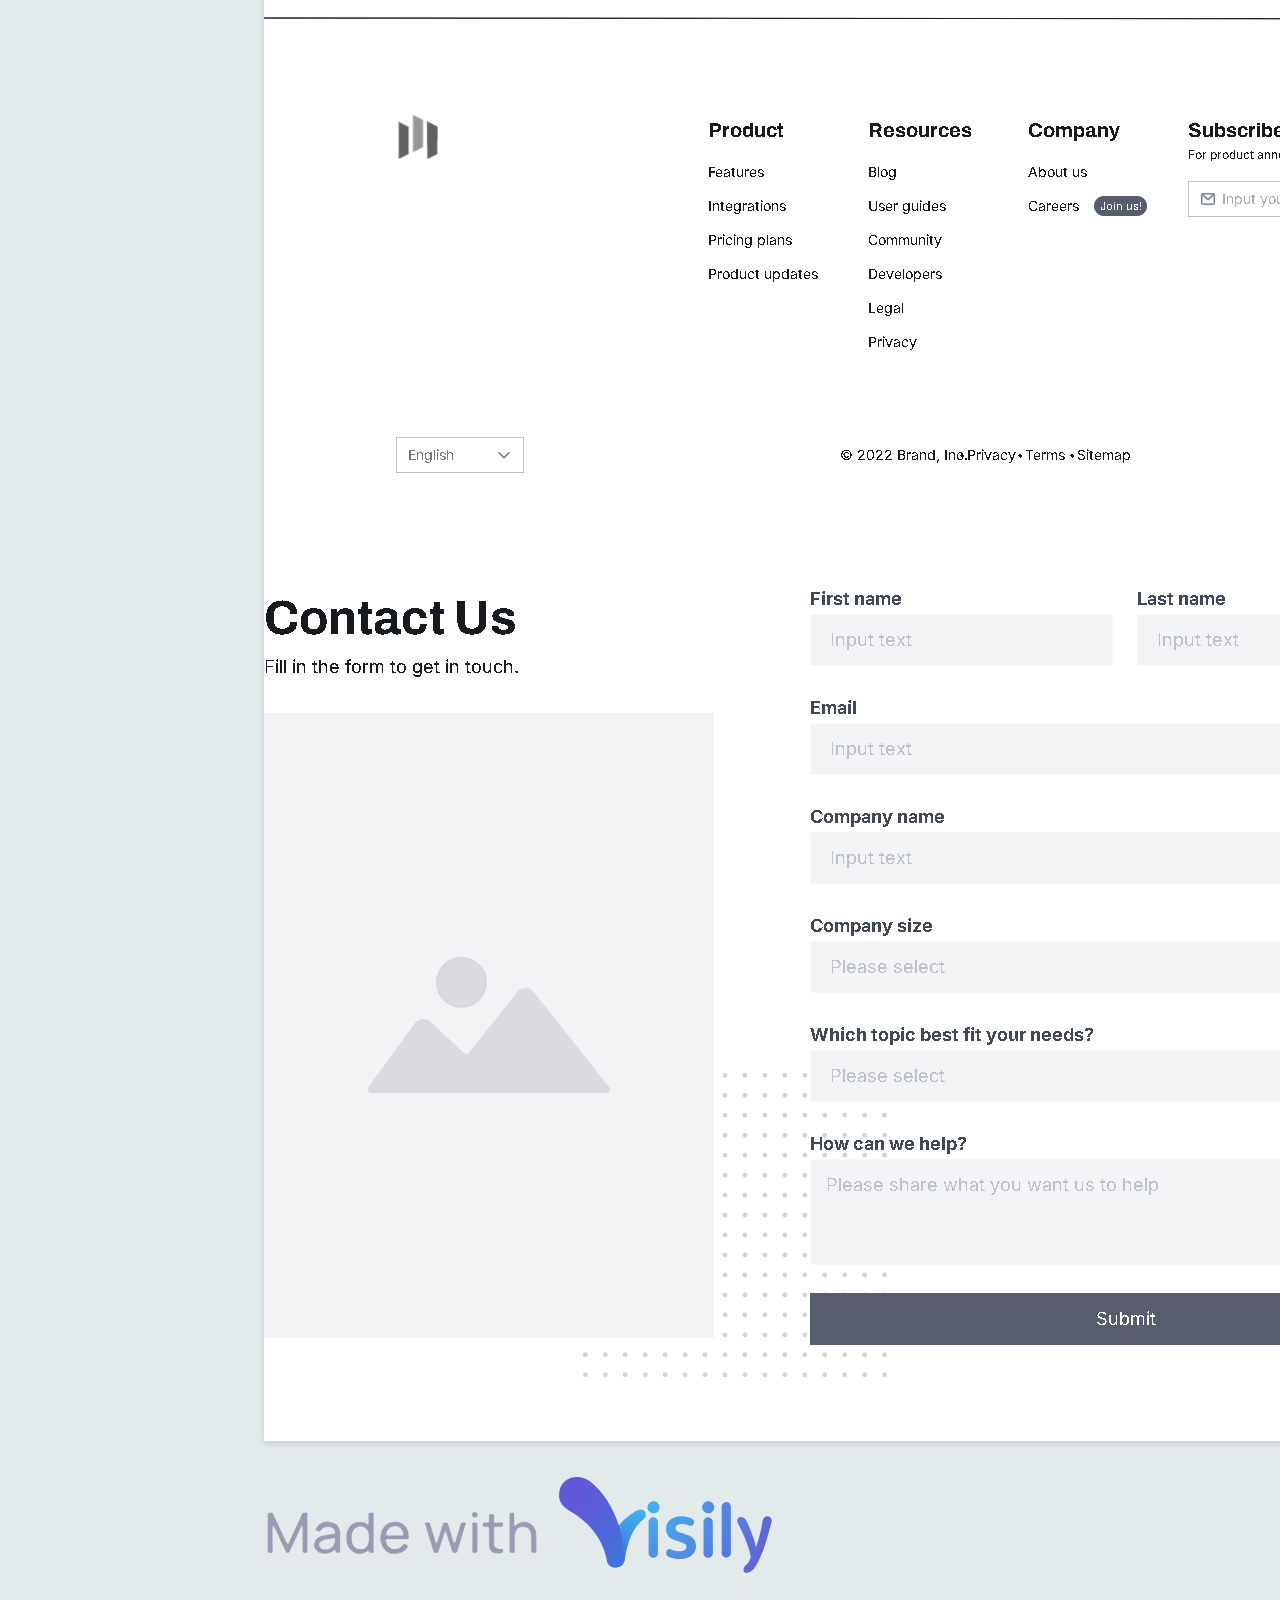
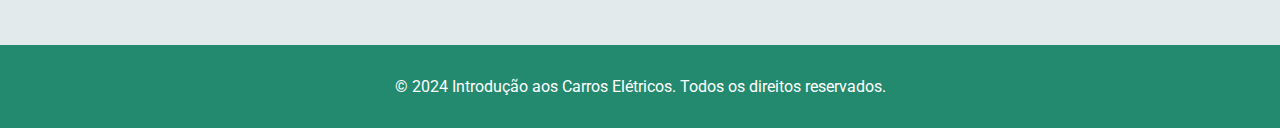
<file: project/siteplan.html>
<!DOCTYPE html>
<html lang="pt-BR">
<head>
    <meta charset="UTF-8">
    <meta name="viewport" content="width=device-width, initial-scale=1.0">
    <title>Planta do Site - Carros Elétricos</title>
    <link rel="stylesheet" href="siteplan.css">
</head>
<body>
    <header>
        <h1>Webcartrics</h1>
        <nav>
            <ul>
                <li><a href="#">About Us</a></li>
                <li><a href="#">Contact Us</a></li>
                <li><a href="#">Support</a></li>
                <li><a href="#">Home</a></li>
            </ul>
        </nav>
    </header>
    <main>
        <section>
            <h2>titulo do site: Webcartrics</h2>
            <p>O site será um pequeno portal informativo voltado para quem deseja entender melhor o que são carros elétricos e sua importância nos dias de hoje. O conteúdo será organizado de forma simples e direta, incluindo:</p>
            <ul>
                <li><strong>Página Inicial:</strong> Uma visão geral sobre carros elétricos e sua crescente popularidade.</li>
                <li><strong>Vantagens dos Carros Elétricos:</strong> Breve explicação sobre os benefícios, como economia de combustível, impacto ambiental reduzido e incentivos governamentais.</li>
                <li><strong>Como Funcionam:</strong> Resumo básico sobre a tecnologia por trás dos carros elétricos, incluindo baterias e estações de recarga.</li>
                <li><strong>Desafios Atuais:</strong> Informações sobre os principais desafios, como preços altos, infraestrutura de recarga e autonomia limitada.</li>
                <li><strong>Contato:</strong> Página para receber dúvidas e sugestões.</li>
            </ul>
        </section>
        <section>
            <h2>Finalidade do Site</h2>
            <p>O mercado de carros elétricos está em rápida expansão, e muitas pessoas ainda têm dúvidas sobre essa tecnologia. Criar um site simples e informativo ajudará a desmistificar o tema e a conscientizar sobre a importância da transição para uma mobilidade mais sustentável. É uma forma prática de contribuir para a disseminação de informações sobre um futuro mais verde.</p>
        </section>
        <section>
            <h2>Cenários</h2>
            <ul>
                <li>Como os carros elétricos podem mudar o futuro?</li>
                <li>Por que devemos substituir os carros a combustão por elétricos?</li>
                <li>Como não atingir o meio ambiente?</li>
            </ul>
        </section>
        <section>
            <h2>Cenario: Conteúdo</h2>
            <h3>Página Inicial</h3>
            <p>Os carros elétricos estão se tornando cada vez mais populares devido à crescente preocupação com o meio ambiente e a busca por alternativas sustentáveis aos combustíveis fósseis. Eles oferecem uma solução eficiente e ecológica para o transporte, reduzindo a emissão de gases poluentes e a dependência de petróleo.</p>
            <h3>Vantagens dos Carros Elétricos</h3>
            <p>Os carros elétricos apresentam várias vantagens, incluindo:</p>
            <ul>
                <li><strong>Economia de Combustível:</strong> Carros elétricos são mais eficientes em termos de energia e podem ser carregados a um custo menor em comparação com o abastecimento de gasolina ou diesel.</li>
                <li><strong>Impacto Ambiental Reduzido:</strong> Eles produzem zero emissões diretas, ajudando a melhorar a qualidade do ar e a combater as mudanças climáticas.</li>
                <li><strong>Incentivos Governamentais:</strong> Muitos governos oferecem incentivos fiscais e subsídios para a compra de veículos elétricos, tornando-os mais acessíveis.</li>
            </ul>
            <h3>Como Funcionam</h3>
            <p>Os carros elétricos utilizam baterias de íon-lítio para armazenar energia elétrica, que é usada para alimentar um motor elétrico. Eles podem ser recarregados em estações de recarga públicas ou em casa, e a tecnologia de recarga rápida permite que as baterias sejam carregadas em um curto período de tempo.</p>
            <h3>Desafios Atuais</h3>
            <p>Apesar das vantagens, os carros elétricos ainda enfrentam alguns desafios, como:</p>
            <ul>
                <li><strong>Preços Altos:</strong> O custo inicial de compra de um carro elétrico pode ser mais alto em comparação com veículos a combustão.</li>
                <li><strong>Infraestrutura de Recarga:</strong> A disponibilidade de estações de recarga ainda é limitada em algumas regiões, o que pode dificultar longas viagens.</li>
                <li><strong>Autonomia Limitada:</strong> A autonomia dos carros elétricos pode ser menor em comparação com veículos a combustão.</li>
            </ul>
        </section>
        <section>
            <h2>Esquema de Cores</h2>
            <p>O esquema de cores refere-se às cores cuidadosamente selecionadas do site. Defina pelo menos duas cores e mostre onde cada cor selecionada será usada, como títulos, parágrafos, cores de fundo, acentos e assim por diante.</p>
            <p><strong>Exemplo:</strong></p>
            <ul>
                <li><strong>Cor 1:</strong> #248A6F (usada para o fundo do cabeçalho e rodapé)</li>
                <li><strong>Cor 2:</strong> #F2A202 (usada para acentos e links de navegação)</li>
                <li><strong>Cor 3:</strong> #E3EAEB (usada para o fundo do cabeçalho e rodapé)</li>
                <li><strong>Cor 4:</strong> #C22929 (usada para fundo de imagens)</li>
                <li><strong>Cor 5:</strong> #020100 (usada para margens e sobrefundos, painel de informação)</li>
            </ul>
        </section>
        <section>
            <h2>Tipografia</h2>
            <p>A seção de tipografia do documento de planejamento fornece exemplos das fontes a serem usadas e onde devem ser aplicadas. Nada menos que uma fonte e não mais do que três seleções de fontes precisam ser selecionadas. Indique onde cada fonte selecionada será usada (como títulos, corpo e assim por diante).</p>
            <p><strong>Exemplo:</strong></p>
            <ul>
                <li><strong>Fonte 1:</strong> 'Roboto', sans-serif (usada para o corpo do texto)</li>
                <li><strong>Fonte 2:</strong> 'Roboto', sans-serif (usada para títulos e cabeçalhos)</li>
            </ul>
        </section>
        <section>
            <h2>Wireframe</h2>
            <img src="wireframe mobile.png" alt="Wireframe Mobile">
            <img src="wireframe.png" alt="Wireframe Desktop">
        </section>
    </main>
    <footer>
        <p>&copy; 2024 Introdução aos Carros Elétricos. Todos os direitos reservados.</p>
    </footer>
</body>
</html>
</file>
<file: styles/base.css>
/* Importando fontes do Google Fonts */
@import url('https://fonts.googleapis.com/css2?family=Roboto:wght@400;700&display=swap');

/* Estilos gerais */
body {
    font-family: 'Roboto', sans-serif;
    margin: 0;
    padding: 0;
    background-color: #f0f0f0;
    color: #333;
}

/* Estilos do cabeçalho */
header {
    background-color: #4CAF50;
    color: white;
    padding: 1rem;
    text-align: center;
}

/* Estilos da navegação */
nav ul {
    display: flex;
    justify-content: center;
    list-style: none;
    padding: 0;
    margin: 0;
}

nav ul li {
    margin: 0 1rem;
}

nav ul li a {
    color: white;
    text-decoration: none;
    font-weight: bold;
    padding: 0.5rem 1rem;
    transition: background-color 0.3s ease;
}

nav ul li a:hover {
    background-color: #45a049;
    border-radius: 5px;
}

/* Estilos do conteúdo principal */
main {
    max-width: 1200px;
    margin: 2rem auto;
    padding: 1rem;
    background-color: white;
    border-radius: 8px;
    box-shadow: 0 0 10px rgba(0, 0, 0, 0.1);
    display: grid;
    grid-template-columns: 1fr 1fr;
    gap: 2rem;
}

/* Estilos dos cartões */
.card {
    background-color: #f9f9f9;
    padding: 1rem;
    border-radius: 8px;
    box-shadow: 0 0 5px rgba(0, 0, 0, 0.1);
}

.card img {
    max-width: 100%;
    height: auto;
    border-radius: 8px;
}

/* Estilos do rodapé */
footer {
    background-color: #333;
    color: white;
    text-align: center;
    padding: 1rem;
    position: relative;
    bottom: 0;
    width: 100%;
}

footer p {
    margin: 0.5rem 0;
}
</file>
<file: styles/contact.css>
body {
    margin: 0;
    font-family: 'Roboto', sans-serif;
    background-color: #E3EAEB;
    color: #020100;
}

/* Cabeçalho */
header {
    background-color: #248A6F;
    color: white;
    text-align: center;
    padding: 20px;
}

header h1 {
    font-size: 2.5em;
    margin: 0;
}

header p {
    font-size: 1.2em;
    margin: 10px 0 0;
}

/* Navegação */
nav {
    display: flex;
    justify-content: center;
    background-color: #F2A202;
    padding: 10px 0;
}

nav a {
    text-decoration: none;
    color: white;
    font-size: 1.2em;
    margin: 0 15px;
    transition: color 0.3s;
}
nav a:hover {
    color: #C22929;
}

/* Seção de Contato */
.contact-section {
    display: flex;
    justify-content: space-between;
    padding: 40px 20px;
    max-width: 1200px;
    margin: auto;
    flex-wrap: wrap;
}

/* Informações de Contato */
.contact-info {
    flex: 1;
    margin-right: 20px;
    text-align: center;
}

.contact-info h2 {
    font-size: 2em;
    color: #248A6F;
    margin-bottom: 20px;
}

.contact-info p {
    font-size: 1.2em;
    line-height: 1.6;
    margin-bottom: 20px;
}

.contact-info img {
    width: 100%;
    height: auto;
    border-radius: 8px;
    box-shadow: 0 4px 8px rgba(0, 0, 0, 0.1);
}

/* Formulário de Contato */
.contact-form {
    flex: 1;
    background-color: white;
    border-radius: 10px;
    box-shadow: 0 4px 8px rgba(0, 0, 0, 0.1);
    padding: 20px;
}

.contact-form h2 {
    font-size: 2em;
    color: #248A6F;
    margin-bottom: 20px;
}

.contact-form label {
    font-size: 1.1em;
    margin-bottom: 5px;
    display: block;
}

.contact-form input,
.contact-form select,
.contact-form textarea {
    width: 100%;
    padding: 10px;
    margin-bottom: 15px;
    border-radius: 5px;
    border: 1px solid #ccc;
    font-size: 1em;
}

.contact-form button {
    background-color: #248A6F;
    color: white;
    font-size: 1.2em;
    padding: 10px;
    border: none;
    border-radius: 5px;
    cursor: pointer;
    transition: background-color 0.3s;
}

.contact-form button:hover {
    background-color: #1e6f53;
}

/* Rodapé */
footer {
    background-color: #020100;
    color: white;
    text-align: center;
    padding: 20px 10px;
}

footer p {
    margin: 0;
    font-size: 1em;
}

/* Media Queries para Responsividade */

/* Para telas menores que 768px (mobile) */
@media (max-width: 768px) {
    .contact-section {
        flex-direction: column;
        padding: 20px;
    }

    .contact-info {
        margin-right: 0;
        margin-bottom: 20px;
    }

    .contact-form {
        margin-top: 20px;
    }

    .contact-form h2 {
        font-size: 1.8em;
    }

    .contact-info h2 {
        font-size: 1.8em;
    }

    .contact-info p {
        font-size: 1em;
    }

    .contact-form label {
        font-size: 1em;
    }

    .contact-form input,
    .contact-form select,
    .contact-form textarea {
        font-size: 0.9em;
    }

    .contact-form button {
        font-size: 1em;
        padding: 8px;
    }
}

/* Para telas menores que 480px (telas muito pequenas) */
@media (max-width: 480px) {
    header h1 {
        font-size: 2em;
    }

    header p {
        font-size: 1em;
    }

    nav a {
        font-size: 1em;
        margin: 0 10px;
    }

    .contact-info img {
        width: 100%;
        height: auto;
    }

    .contact-form input,
    .contact-form select,
    .contact-form textarea {
        font-size: 0.85em;
    }

    .contact-form button {
        font-size: 1em;
        padding: 10px;
    }
}
</file>
<file: styles/form.css>
/* Configurações globais */
body {
    font-family: 'Roboto', sans-serif;
    background-color: #1C1C1C; /* Fundo cinza escuro */
    color: #FDFDFD; /* Texto claro */
    margin: 0;
    padding: 0;
    display: flex;
    flex-direction: column; /* Flexbox para organizar o conteúdo */
    min-height: 100vh; /* Altura mínima de 100% da viewport */
}

/* Cabeçalho do formulário */
h1 {
    font-family: 'Roboto', sans-serif;
    font-size: 2rem;
    text-align: center;
    color: #FFFFFF; /* Texto branco */
    background-color: #333333; /* Fundo cinza escuro */
    padding: 15px 0;
    margin: 0;
    border-bottom: 2px solid #FFBF00; /* Borda amarelo brilhante */
}

/* Estilo do formulário */
form {
    background-color: #444444; /* Fundo cinza médio */
    padding: 25px 35px;
    border-radius: 8px;
    box-shadow: 0 4px 10px rgba(0, 0, 0, 0.25); /* Sombra */
    max-width: 600px;
    width: 100%;
    margin: 20px auto;
}

/* Rótulos e títulos de campos */
label {
    display: block;
    margin-bottom: 8px;
    font-weight: bold;
    color: #FFBF00; /* Texto amarelo brilhante */
    font-size: 1rem;
}

legend {
    font-weight: bold;
    color: #FFBF00; /* Amarelo brilhante */
    margin-bottom: 8px;
}

/* Campos de entrada e seleção */
input[type="text"],
input[type="date"],
textarea,
select {
    width: 100%;
    padding: 12px;
    margin-bottom: 16px;
    border: 1px solid #FFBF00; /* Borda amarelo brilhante */
    border-radius: 6px;
    font-size: 1rem;
    color: #1C1C1C; /* Texto escuro */
    background-color: #FDFDFD; /* Fundo claro */
    box-sizing: border-box;
}

select option[disabled] {
    color: #888888; /* Cinza mais claro para desativado */
}

/* Estilo das caixas de seleção e botões de rádio */
input[type="checkbox"],
input[type="radio"] {
    margin-right: 8px;
    accent-color: #FFBF00; /* Cor de destaque para acessibilidade */
}

/* Botão de envio */
input[type="submit"] {
    background-color: #007BFF; /* Azul brilhante */
    color: #FFFFFF; /* Texto branco */
    font-weight: bold;
    border: none;
    padding: 12px 20px;
    border-radius: 6px;
    cursor: pointer;
    font-size: 1rem;
    text-transform: uppercase;
    transition: background-color 0.3s ease, transform 0.2s ease;
    width: 100%;
    text-align: center;
}

input[type="submit"]:hover {
    background-color: #0056b3; /* Azul mais escuro no hover */
    transform: translateY(-2px); /* Efeito de elevação */
}

/* Textarea */
textarea {
    resize: vertical;
}

/* Estilo para os grupos de campos */
fieldset {
    border: none;
    margin-bottom: 16px;
    padding: 0;
}

/* Rodapé */
footer {
    text-align: center;
    padding: 15px;
    color: #FDFDFD; /* Texto branco */
    background-color: #333333; /* Fundo cinza escuro */
    font-size: 0.9rem;
    border-top: 2px solid #FFBF00; /* Borda superior amarelo brilhante */
    margin-top: auto; /* Empurra o rodapé para o final */
    width: 100%;
}

/* Links no rodapé */
footer a {
    color: #FFBF00; /* Links amarelo brilhante */
    text-decoration: none;
}

footer a:hover {
    text-decoration: underline; /* Sublinhado no hover */
}
</file>
<file: styles/homepage.css>
@import url('https://fonts.googleapis.com/css2?family=Roboto:ital,wght@0,100;0,300;0,400;0,500;0,700;0,900;1,100;1,300;1,400;1,500;1,700;1,900&display=swap');

body { font-family: 'Roboto', sans-serif; margin: 0; padding: 0; color: #333; line-height: 1.6; }
header {
    background-color: #248A6F;
    padding: 20px;
    text-align: center;
    color: #fff;
}
header {
    background-color: #248A6F;
    color: white;
    text-align: center;
    padding: 20px;
}

header h1 {
    font-size: 2.5em;
    margin: 0;
}

header p {
    font-size: 1.2em;
    margin: 10px 0 0;
}

/* Navegação */
nav {
    display: flex;
    justify-content: center;
    background-color: #F2A202;
    padding: 10px 0;
}

nav a {
    text-decoration: none;
    color: white;
    font-size: 1.2em;
    margin: 0 15px;
    transition: color 0.3s;
}
nav a:hover {
    color: #C22929;
}

/* Hero */
.hero {
    background-color: #C22929;
    color: white;
    text-align: center;
    padding: 40px 20px;
}

.hero h1 {
    font-size: 2.8em;
    margin-bottom: 10px;
}

.hero p {
    font-size: 1.2em;
}

/* Seções */
section.content {
    padding: 40px 20px;
    max-width: 1200px;
    margin: auto;
    background-color: white;
    border-radius: 10px;
    box-shadow: 0 4px 8px rgba(0, 0, 0, 0.1);
}

section.content h2 {
    font-size: 2em;
    color: #248A6F;
    margin-bottom: 20px;
}
section.content h3 {
    font-size: 1.5em;
    color: #F2A202;
    margin-bottom: 10px;
}

section.content p {
    font-size: 1em;
    line-height: 1.6;
    margin-bottom: 20px;
}

section.content ul {
    list-style: disc;
    padding-left: 20px;
    margin-bottom: 20px;
}

section.content ul li {
    font-size: 1em;
    margin-bottom: 10px;
}

/* Imagens */
.image-container {
    display: flex;
    justify-content: space-between;
    gap: 20px;
    margin: 20px 0;
}

.image-container img {
    flex: 1;
    max-width: 45%;
    height: auto;
    border-radius: 10px;
    box-shadow: 0 4px 8px rgba(0, 0, 0, 0.1);
}
footer {
    background-color: #020100;
    color: white;
    text-align: center;
    padding: 20px 10px;
}

footer p {
    margin: 0;
    font-size: 1em;
}
</file>
<file: styles/howworks.css>
body {
    margin: 0;
    font-family: 'Roboto', sans-serif;
    background-color: #E3EAEB;
    color: #020100;
}

/* Cabeçalho */
header {
    background-color: #248A6F;
    color: white;
    text-align: center;
    padding: 20px;
}

header h1 {
    font-size: 2.5em;
    margin: 0;
}

header p {
    font-size: 1.2em;
    margin: 10px 0 0;
}

/* Navegação */
nav {
    display: flex;
    justify-content: center;
    background-color: #F2A202;
    padding: 10px 0;
}

nav a {
    text-decoration: none;
    color: white;
    font-size: 1.2em;
    margin: 0 15px;
    transition: color 0.3s;
}
nav a:hover {
    color: #C22929;
}

/* Seções */
section {
    padding: 40px 20px;
    max-width: 1200px;
    margin: auto;
    background-color: white;
    border-radius: 10px;
    box-shadow: 0 4px 8px rgba(0, 0, 0, 0.1);
    margin-bottom: 20px;
}

/* Ajustes para a imagem */
section img {
    width: 100%;
    height: auto;
    border-radius: 8px;
    box-shadow: 0 4px 8px rgba(0, 0, 0, 0.1);
    margin-top: 20px;
}

/* Flexbox para distribuir imagens e conteúdo */
.intro, .operation {
    display: flex;
    flex-direction: column;
    align-items: center;
    justify-content: center;
}

/* Para a seção de operação, onde há duas imagens */
.operation {
    display: flex;
    flex-wrap: wrap;
    justify-content: space-between;
}

.operation img {
    width: 48%;
    margin: 10px 0;
    border-radius: 8px;
    box-shadow: 0 4px 8px rgba(0, 0, 0, 0.1);
}

section h2 {
    font-size: 2em;
    color: #248A6F;
    margin-bottom: 20px;
}

section p {
    font-size: 1em;
    line-height: 1.6;
    margin-bottom: 20px;
}

/* Lista */
ul {
    list-style: disc;
    padding-left: 20px;
    margin-bottom: 20px;
}

ul li {
    font-size: 1em;
    margin-bottom: 10px;
}

/* Desafios */
.challenge {
    margin-bottom: 20px;
    padding: 20px;
    border-left: 5px solid #F2A202;
    background-color: #E3EAEB;
    border-radius: 5px;
}

.challenge h3 {
    font-size: 1.5em;
    color: #C22929;
    margin-bottom: 10px;
}

.challenge p {
    font-size: 1em;
    margin: 0;
}


/* Informações de Contato */
.contact-info {
    flex: 1;
    margin-right: 20px;
    text-align: center;
}

.contact-info h2 {
    font-size: 2em;
    color: #248A6F;
    margin-bottom: 20px;
}

.contact-info p {
    font-size: 1.2em;
    line-height: 1.6;
    margin-bottom: 20px;
}

.contact-info img {
    width: 100%;
    height: auto;
    border-radius: 8px;
    box-shadow: 0 4px 8px rgba(0, 0, 0, 0.1);
}

/* Formulário de Contato */
.contact-form {
    flex: 1;
    background-color: white;
    border-radius: 10px;
    box-shadow: 0 4px 8px rgba(0, 0, 0, 0.1);
    padding: 20px;
}

.contact-form h2 {
    font-size: 2em;
    color: #248A6F;
    margin-bottom: 20px;
    text-align: center;
}

.contact-form label {
    font-size: 1.1em;
    margin-bottom: 5px;
    display: block;
    color: #333;
}

.contact-form input,
.contact-form select,
.contact-form textarea {
    width: 100%;
    padding: 10px;
    margin-bottom: 15px;
    border-radius: 5px;
    border: 1px solid #ccc;
    font-size: 1em;
    transition: border-color 0.3s, box-shadow 0.3s;
}

.contact-form input:focus,
.contact-form select:focus,
.contact-form textarea:focus {
    border-color: #248A6F;
    box-shadow: 0 0 5px rgba(36, 138, 111, 0.5);
    outline: none;
}

.contact-form button {
    background-color: #248A6F;
    color: white;
    font-size: 1.2em;
    padding: 10px;
    border: none;
    border-radius: 5px;
    cursor: pointer;
    transition: background-color 0.3s, transform 0.3s;
}

.contact-form button:hover {
    background-color: #1e6f53;
    transform: scale(1.05);
}

/* Rodapé */
footer {
    background-color: #020100;
    color: white;
    text-align: center;
    padding: 20px 10px;
}

footer p {
    margin: 0;
    font-size: 1em;
}
</file>
<file: styles/temples.css>
@import url('https://fonts.googleapis.com/css2?family=Roboto:wght@400;700&display=swap');

body {
    font-family: 'Roboto', sans-serif;
    background-color: #f5f5f5;
    color: #333;
    margin: 0;
    padding: 0;
    box-sizing: border-box;
}

header {
    background-color: #4A148C;
    color: #fff;
    padding: 0.5rem 1rem;
    display: flex;
    justify-content: space-between;
    align-items: center;
    position: relative;
}

.hamburger {
    background: none;
    border: none;
    color: #fff;
    font-size: 2rem;
    cursor: pointer;
    display: block;
}

nav ul {
    display: none;
    flex-direction: column;
    list-style: none;
    padding: 0;
    margin: 0;
    width: 100%;
    text-align: center;
}

nav ul.visible {
    display: flex;
}

/* Efeito de hover suave para os links de navegação */
nav ul li a {
    color: #ffffff;
    text-decoration: none;
    padding: 0.5rem 1rem;
    transition: background-color 0.3s ease, color 0.3s ease;
}

nav ul li a:hover {
    background-color: #721fa2; /* Cor de fundo levemente destacada */
    color: #e0e0e0; /* Tom mais claro para o texto no hover */
}


main {
    max-width: 800px;
    margin: 0 auto;
    padding: 1rem;
    text-align: center;
}

.gallery {
    display: grid;
    grid-template-columns: 1fr;
    gap: 2rem;
}

figure {
    margin: 0;
}

figure img {
    width: 100%;
    height: auto;
}

footer {
    background-color: #4A148C;
    color: #fff;
    text-align: center;
    padding: 1rem;
}
</file>
<file: styles/temples-large.css>
@media (min-width: 768px) {
    .hamburger {
        display: none;
    }

    nav ul {
        display: flex;
        flex-direction: row;
        justify-content: flex-end;
    }

    nav ul li {
        margin-left: 1rem;
    }

    .gallery {
        grid-template-columns: repeat(3, 1fr);
        gap: 2rem;
    }
}
</file>
<file: project/siteplan.css>
/* Google Fonts */
@import url('https://fonts.googleapis.com/css2?family=Roboto:wght@400;700&display=swap');

body {
    font-family: 'Roboto', sans-serif;
    margin: 0;
    padding: 0;
    box-sizing: border-box;
    background-color: #E3EAEB; /* Cor de fundo */
}

header {
    background-color: #248A6F; /* Cor de fundo do cabeçalho */
    color: #fff;
    padding: 1rem;
    display: flex;
    justify-content: space-between;
    align-items: center;
    position: relative;
}

h1, h2, h3 {
    color: #020100; /* Cor dos títulos */
}

nav ul {
    display: flex;
    list-style: none;
    padding: 0;
    margin: 0;
}

nav ul li {
    margin-left: 1rem;
}

nav ul li a {
    color: #fff;
    text-decoration: none;
    padding: 0.5rem 1rem;
}

nav ul li a:hover {
    background-color: #F2A202; /* Cor de acento */
}

main {
    max-width: 800px;
    margin: 0 auto;
    padding: 1rem;
    text-align: center;
}

.hero img {
    width: 100%;
    height: auto;
}

.content {
    display: flex;
    flex-direction: column;
    gap: 2rem;
}

.content-item {
    background-color: #fff;
    padding: 1rem;
    border: 1px solid #C22929; /* Cor de destaque */
}

.content-item img {
    width: 100%;
    height: auto;
}

button {
    background-color: #248A6F;
    color: #fff;
    border: none;
    padding: 0.5rem 1rem;
    cursor: pointer;
}

button:hover {
    background-color: #F2A202; /* Cor de acento */
}

footer {
    background-color: #248A6F; /* Cor de fundo do rodapé */
    color: #fff;
    text-align: center;
    padding: 1rem;
}

.footer-links {
    display: flex;
    justify-content: center;
    gap: 1rem;
}

.newsletter {
    margin-top: 1rem;
}

.newsletter input {
    padding: 0.5rem;
    margin-right: 0.5rem;
}
@media only screen and (min-width: 32rem) {
    header {
        flex-direction: row;
    }

    nav ul {
        flex-direction: row;
    }

    nav ul li {
        margin-left: 1rem;
    }

    .content {
        flex-direction: row;
        flex-wrap: wrap;
    }

    .content-item {
        flex: 1 1 calc(33.333% - 2rem);
        margin: 1rem;
    }
}
</file>
